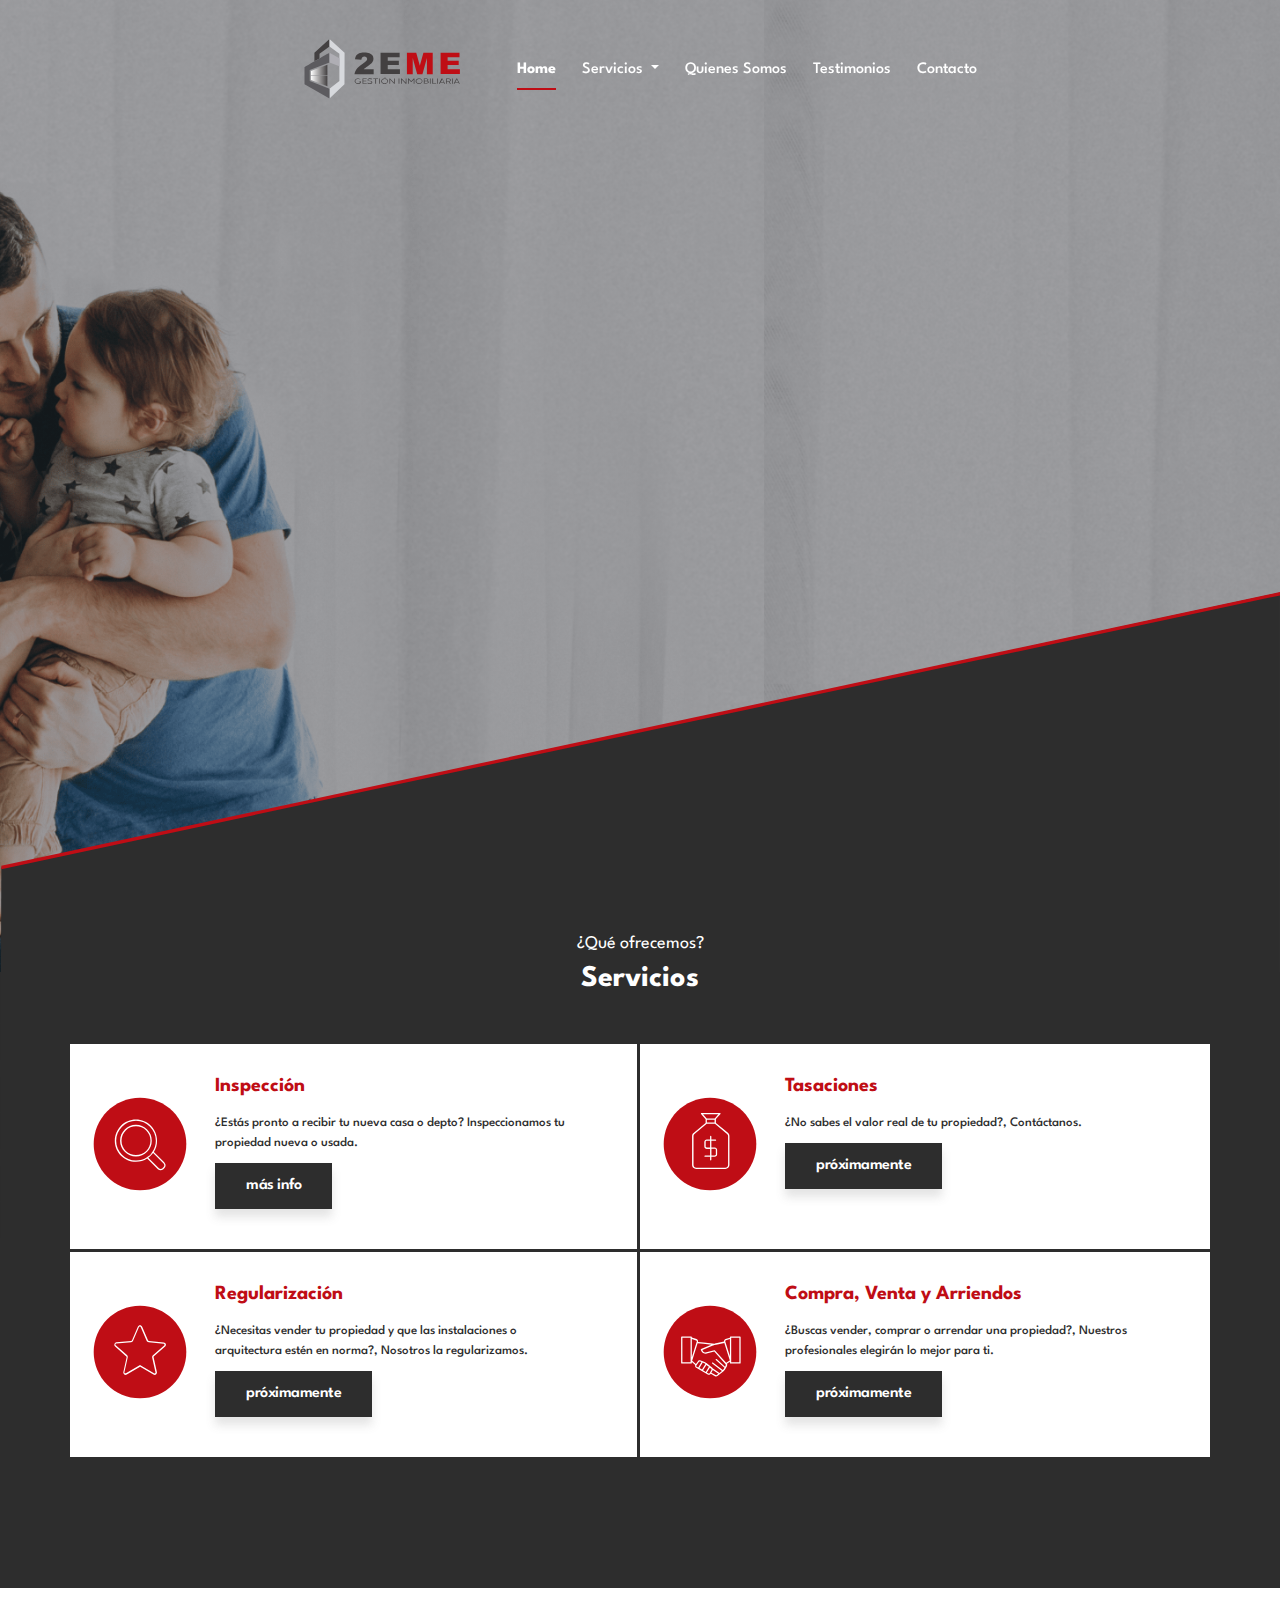
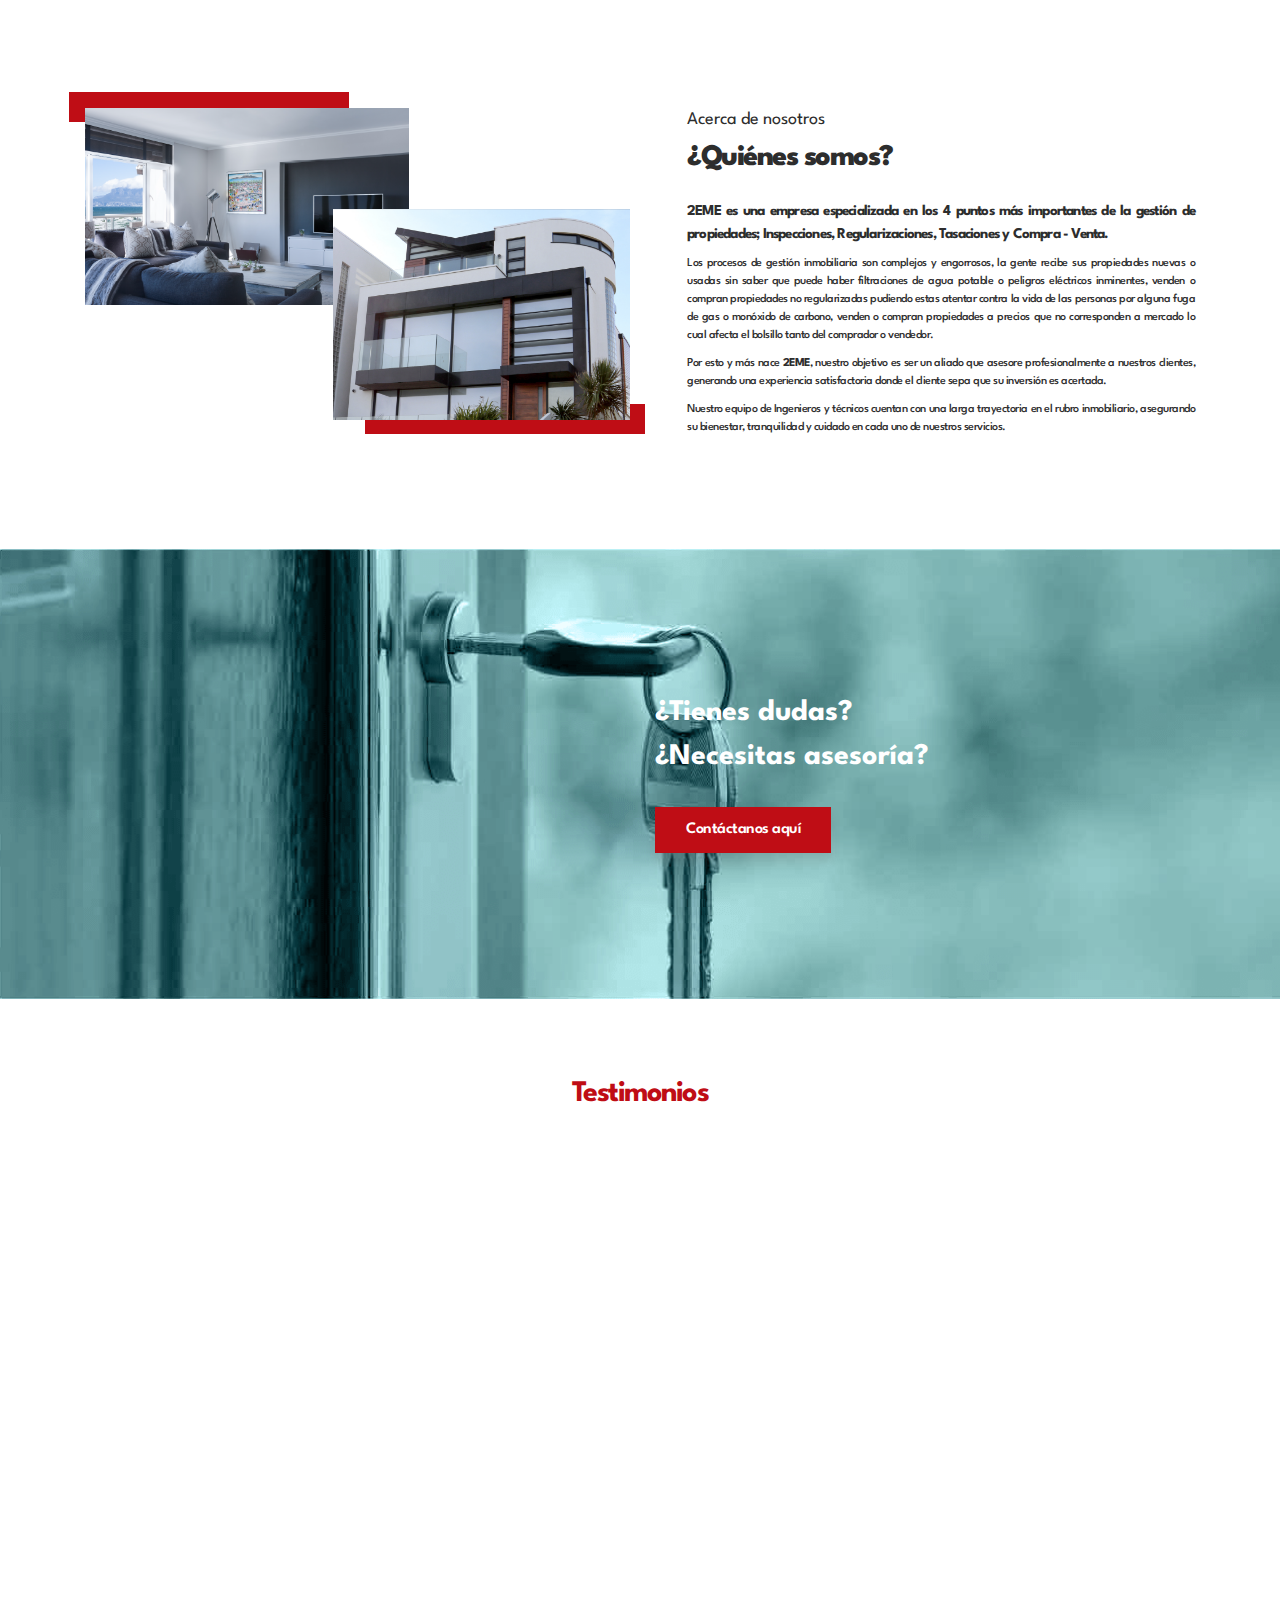
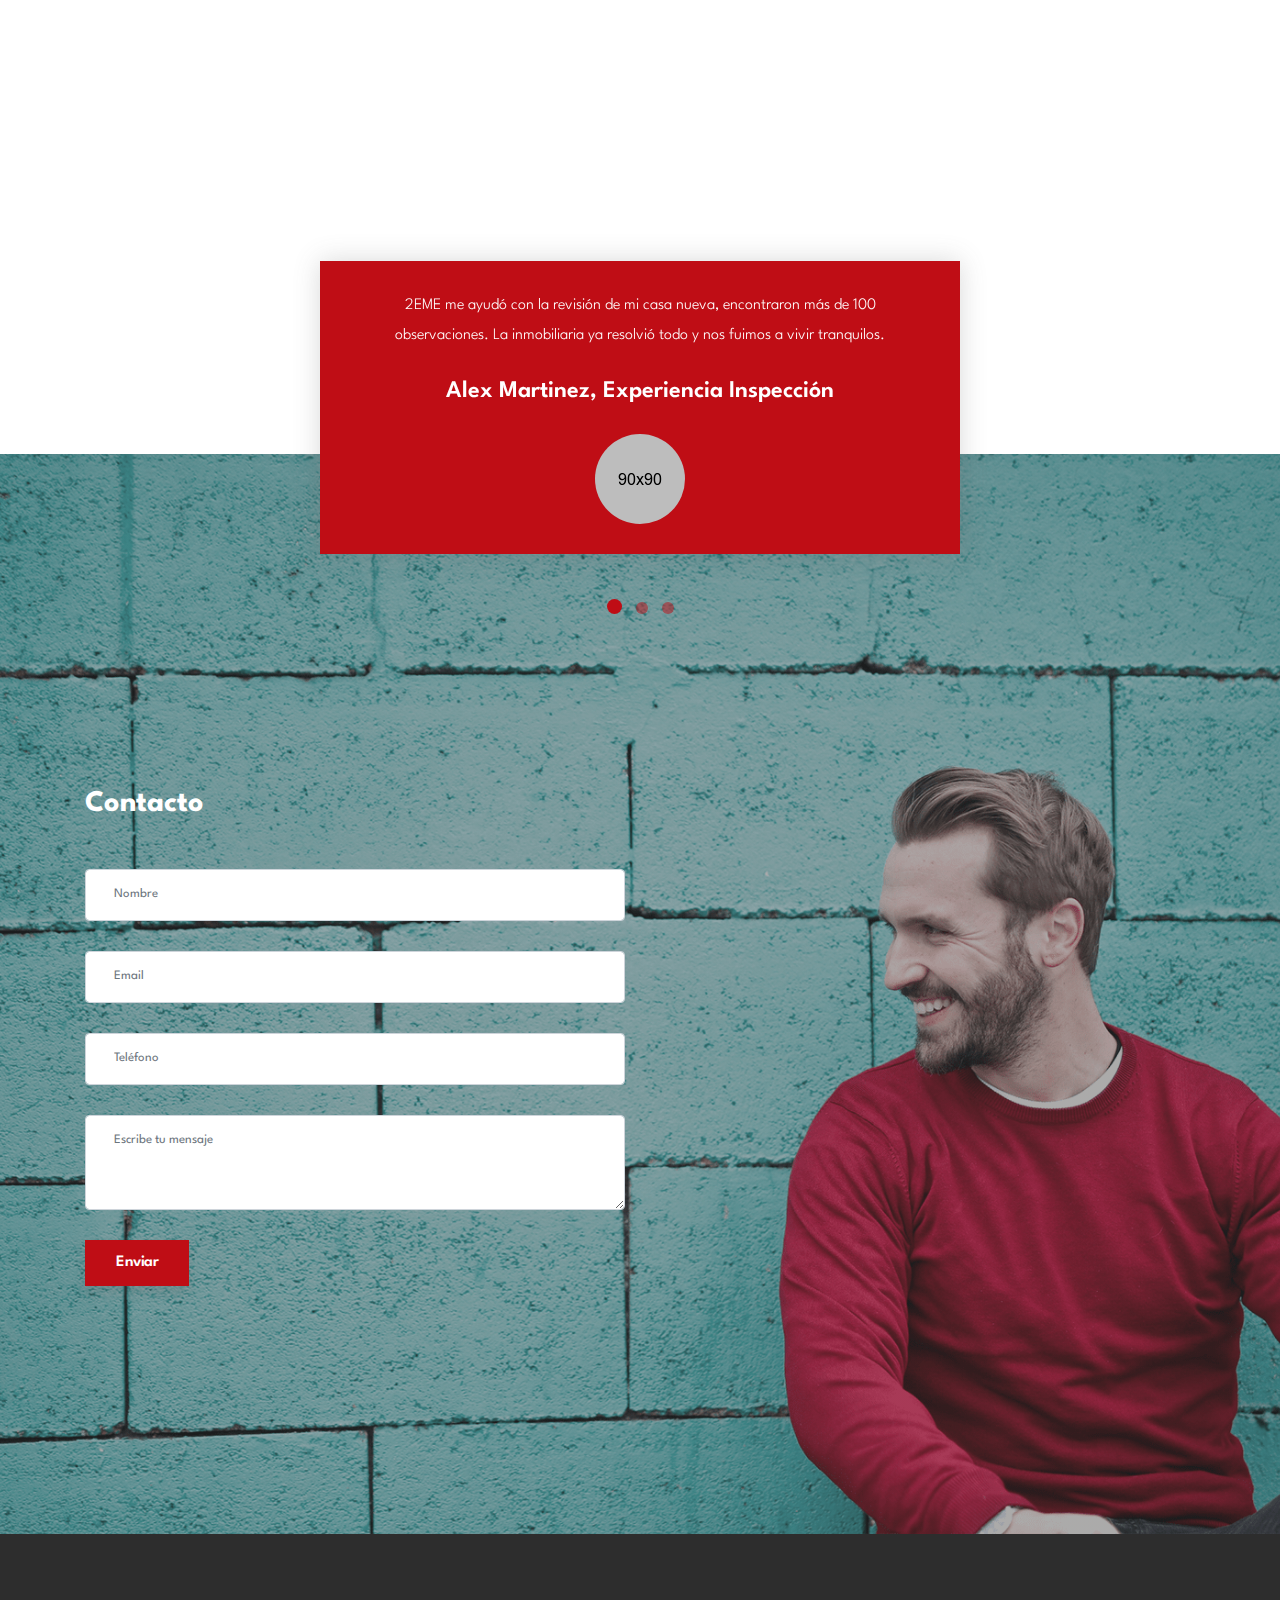
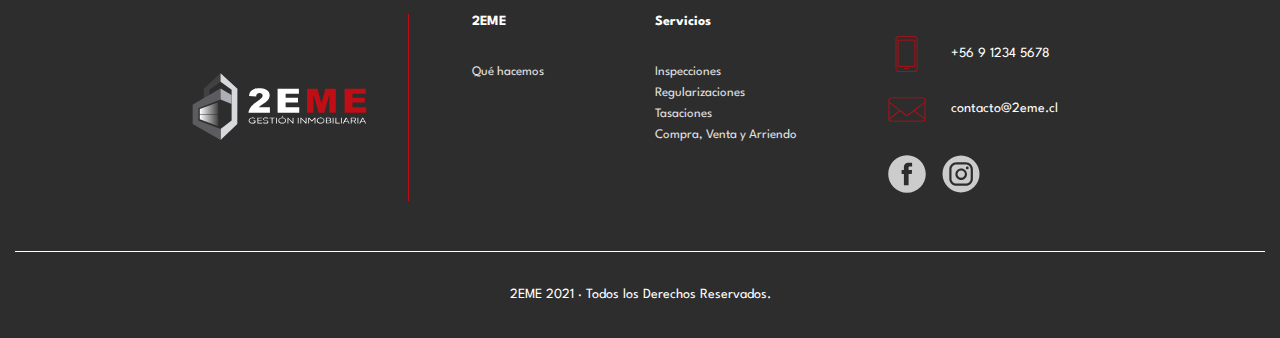
<file: index.html>
<!DOCTYPE html>
<html lang="es">
  <head>
    <!-- Required meta tags -->
    <meta charset="utf-8">
    <meta name="viewport" content="width=device-width, initial-scale=1">
    <meta name="keywords" content="Bootstrap, Landing page, Template, Business, Service">
    <meta name="author" content="Grayrids">
    <title>2EME</title>
    <!--====== Favicon Icon ======-->
    <link rel="shortcut icon" href="img/2.png" type="image/png">
    <!-- Bootstrap CSS -->
    <link rel="stylesheet" href="css/bootstrap.min.css">
    <link rel="stylesheet" href="css/animate.css">
    <link rel="stylesheet" href="css/LineIcons.css">
    <link rel="stylesheet" href="css/owl.carousel.css">
    <link rel="stylesheet" href="css/owl.theme.css">
    <link rel="stylesheet" href="css/magnific-popup.css">
    <link rel="stylesheet" href="css/nivo-lightbox.css">
    <link rel="stylesheet" href="css/main.css">    
    <link rel="stylesheet" href="css/responsive.css">
  </head>
  
  <body id="index">

    <!-- Header Section Start -->
    <header id="home">
      <div class="overlay">
        <svg xmlns="http://www.w3.org/2000/svg" xmlns:xlink="http://www.w3.org/1999/xlink" version="1.1" id="Capa_1" x="0px" y="0px" style="enable-background:new 0 0 1920 986.2;" xml:space="preserve" viewBox="-3 3.1 1923 983.9"><style type="text/css"> .st0{fill:#2D2D2D;} .st1{fill:#BF0D15;}</style><polygon id="XMLID_946_" class="st0" points="-3,987 1920,987 1920,4 -1,417 "></polygon><polygon class="st1" points="-1,419.6 -1,414.5 1920,3.1 1920,8.2 "></polygon></svg>
        </div>
      <div class="hero-area">
        <div class="container-fluid">    
          <div class="row">
            <div class="col-lg-12 col-md-12 col-xs-12">
              <div class="contents text-center">
                <h2 class="head-title">2EME Gestión Inmobiliaria</h2>
                <p>Profesionales al cuidado de tus sueños</p>
                <div class="header-button">
                  <a href="index.html#contact-title" class="pt-2 btn btn-border-filled page-scroll">Contáctanos</a>
                </div>
              </div>
            </div>
          </div>
        </div>
      </div>
      
      <nav class="navbar navbar-expand-md bg-inverse fixed-top scrolling-navbar">
        <div class="container">
          <a href="index.html" class="navbar-brand"><img class="navbar-logo" src="img/logo.svg" alt=""></a>     
          <button class="navbar-toggler" type="button" data-toggle="collapse" data-target="#navbarCollapse" aria-controls="navbarCollapse" aria-expanded="false" aria-label="Toggle navigation">
            <i class="lni-menu"></i>
          </button>
          <div class="collapse navbar-collapse" id="navbarCollapse">
            <ul class="navbar-nav mr-auto w-100 justify-content-end">
              <li class="nav-item">
                <a class="nav-link page-scroll" href="#home">Home</a>
              </li>
              <div class="dropdown nav-item">
                <button class="btn-submenu nav-link dropdown-toggle" type="button" id="dropdownMenuButton" data-toggle="dropdown" aria-haspopup="true" aria-expanded="false">Servicios
                </button>
                <div class="dropdown-menu" aria-labelledby="dropdownMenuButton">
                  <a class="dropdown-item" href="inspecciones.html">Inspección</a>
                  <a class="dropdown-item" href="#">Tasaciones</a>
                  <a class="dropdown-item" href="#">Regularizaciones</a>
                  <a class="dropdown-item" href="#">Compra, venta y arriendos</a>
                </div>
              </div>
              <li class="nav-item">
                <a class="nav-link page-scroll" href="#quienes">Quienes Somos</a>
              </li>                            
              <li class="nav-item">
                <a class="nav-link page-scroll" href="#testimonial">Testimonios</a>
              </li>       
              <li class="nav-item">
                <a class="nav-link page-scroll" href="#contact-title">Contacto</a>
              </li> 
            </ul>
          </div>
        </div>
      </nav>
    </header>
    <!-- Header Section End --> 

    <!-- Cool Fetatures Section Start -->
    <section id="features">
      <div class="container section-services">
        <!-- Start Row -->
        <div class="row">
          <div class="col-lg-12">
            <div class="features-text section-header">  
              <div>   
                <div class="desc-text">
                  <p>¿Qué ofrecemos?</p>
                </div>
                <h2 class="section-title">Servicios</h2>
              </div> 
            </div>
          </div>

        </div>
        <!-- End Row -->
        <!-- Start Row -->
        <div class="row featured-bg">
         <!-- Start Col -->
          <div class="col-lg-6 col-md-6 col-xs-12 p-0">
             <!-- Start Features -->
            <div class="feature-item featured-border1">
               <div class="feature-icon float-left">
                 <img class="feature-icons-item" src="img/icons/zoom.svg" alt="">
               </div>
               <div class="feature-info float-left">
                 <h4>Inspección</h4>
                 <p>¿Estás pronto a recibir tu nueva casa o depto? Inspeccionamos tu propiedad nueva o usada.</p>
                  <a href="inspecciones.html" rel="nofollow" class="btn btn-border-filled-inverse">más info</a>
                </div>
            </div>
            <!-- End Features -->
          </div>
           <!-- End Col -->
          
         <!-- Start Col -->
          <div class="col-lg-6 col-md-6 col-xs-12 p-0">
             <!-- Start Fetatures -->
            <div class="feature-item featured-border2">
               <div class="feature-icon float-left">
                 <img class="feature-icons-item" src="img/icons/tasaciones.svg" alt="">
               </div>
               <div class="feature-info float-left">
                 <h4>Tasaciones</h4>
                 <p>¿No sabes el valor real de tu propiedad?, Contáctanos.</p>
                <a href="#" rel="nofollow" target="_blank" class="btn btn-border-filled-inverse">próximamente</a>
               </div>
            </div>
            <!-- End Fetatures -->
          </div>
           <!-- End Col -->
          
         <!-- Start Col -->
          <div class="col-lg-6 col-md-6 col-xs-12 p-0">
             <!-- Start Fetatures -->
            <div class="feature-item featured-border1">
               <div class="feature-icon float-left">
                 <img class="feature-icons-item" src="img/icons/regularizacion.svg" alt="">
               </div>
               <div class="feature-info float-left">
                 <h4>Regularización</h4>
                 <p>¿Necesitas vender tu propiedad y que las instalaciones o arquitectura estén en norma?, Nosotros la regularizamos.</p>
                 <a href="#" rel="nofollow" target="_blank" class="btn btn-border-filled-inverse">próximamente</a>
               </div>
            </div>
            <!-- End Fetatures -->
          </div>
           <!-- End Col -->
          
         <!-- Start Col -->
          <div class="col-lg-6 col-md-6 col-xs-12 p-0">
             <!-- Start Fetatures -->
            <div class="feature-item featured-border2">
               <div class="feature-icon float-left">
                <img class="feature-icons-item" src="img/icons/compraventa.svg" alt="">
               </div>
               <div class="feature-info float-left">
                 <h4>Compra, Venta y Arriendos</h4>
                 <p>¿Buscas vender, comprar o arrendar una propiedad?, Nuestros profesionales elegirán lo mejor para ti.</p>
                 <a href="#" rel="nofollow" target="_blank" class="btn btn-border-filled-inverse">próximamente</a>
               </div>
            </div>
            <!-- End Fetatures -->
          </div>
           <!-- End Col -->
        </div>
        <!-- End Row -->
      </div>
    </section>
    <!-- Cool Fetatures Section End -->

    <!-- Cool Quienes Somos Section Start -->
    <section id="quienes">
      <!-- Container Starts -->
      <div class="container">
        <!-- Start Row -->
        <div class="row align-items-center">
          <div class="col-lg-6 col-md-12 col-xs-12">
            <div class="quienes-img">
              <div class="rect-one"><img class="intro-img-one img-fluid" src="img/intro.png" alt=""></div>
              <div class="rect-two"><img class="intro-img-two img-fluid" src="img/intro2.png" alt=""></div>
            </div>
          </div>

          <div class="col-lg-6 col-md-12 col-xs-12">
            <div class="quienes-text text-left">  
              <div class="desc-quienes">
                <div class="desc-text"><span>Acerca de nosotros</span></div>
                <h2 class="section-title pb-3">¿Quiénes somos?</h2>
                <span class="quienes-bold">2EME es una empresa especializada en los 4 puntos más importantes de la gestión de propiedades; Inspecciones, Regularizaciones, Tasaciones y Compra - Venta.</span>
                <p>Los procesos de gestión inmobiliaria son complejos y engorrosos, la gente recibe sus propiedades nuevas o usadas sin saber que puede haber filtraciones de agua potable o peligros eléctricos inminentes, venden o compran propiedades no regularizadas pudiendo estas atentar contra la vida de las personas por alguna fuga de gas o monóxido de carbono, venden o compran propiedades a precios que no corresponden a mercado lo cual afecta el bolsillo tanto del comprador o vendedor.</p>
                <p>Por esto y más nace <strong>2EME</strong>, nuestro objetivo es ser un aliado que asesore profesionalmente a nuestros clientes, generando una experiencia satisfactoria donde el cliente sepa que su inversión es acertada.</p>
                <p>Nuestro equipo de Ingenieros y técnicos cuentan con una larga trayectoria en el rubro inmobiliario, asegurando su bienestar, tranquilidad y cuidado en cada uno de nuestros servicios.</p>
              </div>
            </div>
          </div>
        </div>
        <!-- End Row -->
    </section>
    <!-- Quienes somos Us Section End -->

    <section id="cta">
      <div class="container-fluid">
        <div class="row cta-home">
          <div class="col-lg-6 col-md-6 col-xs-6">
            <h2>¿Tienes dudas?</h2>
            <h2>¿Necesitas asesoría?</h2>
             <a href="index.html#contact" rel="nofollow" class="btn btn-border-filled mt-4 page-scroll">Contáctanos aquí</a>
          </div>
        </div>
      </div>
    </section>

    <!-- Client Testimoninals Section Start -->
    <section id="testimonial">
      <div class="container">
        <!-- Start Row -->
        <div class="row">
          <div class="col-lg-12">
            <div class="features-text section-header">  
              <div>
                <h2 class="section-title">Testimonios</h2>
              </div> 
            </div>
          </div>
      </div>
        
      </div>
      <div>
        <div id="testcarousel" class="owl-carousel">
          <!--testimonio-->          
          <div class="item">
            <div class="testimonial-video">
              <div class="row">
                <div class="col-md-12 col-sm-12">
                  <iframe class="testimonial-videoitem" src="https://www.youtube.com/embed/iIvCUpGMs9E?controls=0" title="YouTube video player" frameborder="0" allow="accelerometer; autoplay; clipboard-write; encrypted-media; gyroscope; picture-in-picture" allowfullscreen></iframe>
                </div>
              </div>
            </div>

            <div class="row justify-content-center testimonial-area">
              <div class="col-lg-12 col-md-12 col-sm-12 col-xs-12 pr-20 pl-20">
                <div id="client-testimonial" class="text-center">
                  <div class="testimonial-item">
                    <div class="content-inner">
                      <p class="description">2EME me ayudó con la revisión de mi casa nueva, encontraron más de 100 observaciones. La inmobiliaria ya resolvió todo y nos fuimos a vivir tranquilos.</p>
                      <div class="author-info">
                        <h5>Alex Martinez, Experiencia Inspección</h5>
                      </div>
                    </div>
                    <div class="client-thumb">
                      <img src="img/testimonial/01.png" alt="">
                    </div>
                  </div>
                </div>
              </div>
            </div>
          </div>
        <!--Fin testimonio-->

        <!--testimonio-->          
          <div class="item">
            <div class="testimonial-video">
              <div class="row">
                <div class="col-md-12 col-sm-12">
                  <iframe class="testimonial-videoitem" src="https://www.youtube.com/embed/iIvCUpGMs9E?controls=0" title="YouTube video player" frameborder="0" allow="accelerometer; autoplay; clipboard-write; encrypted-media; gyroscope; picture-in-picture" allowfullscreen></iframe>
                </div>
              </div>
            </div>

            <div class="row justify-content-center testimonial-area">
              <div class="col-lg-12 col-md-12 col-sm-12 col-xs-12 pr-20 pl-20">
                <div id="client-testimonial" class="text-center">
                  <div class="testimonial-item">
                    <div class="content-inner">
                      <p class="description">Por suerte me recomendaron este servicio, mi depto presento muchas fallas y una importante de filtración de gas, gracias a 2EME se pudieron detectar antes de irnos a vivir.</p>
                      <div class="author-info">
                        <h5>Macarena Abarca, Experiencia Inspección</h5>
                      </div>
                    </div>
                    <div class="client-thumb">
                      <img src="img/testimonial/01.png" alt="">
                    </div>
                  </div>
                </div>
              </div>
            </div>
          </div>
        <!--Fin testimonio-->

        <!--testimonio-->          
          <div class="item">
            <div class="testimonial-video">
              <div class="row">
                <div class="col-md-12 col-sm-12">
                  <iframe class="testimonial-videoitem" src="https://www.youtube.com/embed/iIvCUpGMs9E?controls=0" title="YouTube video player" frameborder="0" allow="accelerometer; autoplay; clipboard-write; encrypted-media; gyroscope; picture-in-picture" allowfullscreen></iframe>
                </div>
              </div>
            </div>

            <div class="row justify-content-center testimonial-area">
              <div class="col-lg-12 col-md-12 col-sm-12 col-xs-12 pr-20 pl-20">
                <div id="client-testimonial" class="text-center">
                  <div class="testimonial-item">
                    <div class="content-inner">
                      <p class="description">El inspector Don Miguel de 2EME fue muy amable, nos inspeccionó nuestra casa, si bien no habían muchas observaciones, nos deja tranquilos ya que nos aseguramos de vivir en una propiedad bien construida.</p>
                      <div class="author-info">
                        <h5>Pablo Martinez, Experiencia Inspección</h5>
                      </div>
                    </div>
                    <div class="client-thumb">
                      <img src="img/testimonial/01.png" alt="">
                    </div>
                  </div>
                </div>
              </div>
            </div>
          </div>
        <!--Fin testimonio-->
        </div>
      </div>
    </section>
    <!-- Client Testimoninals Section End --> 

    <!-- Contact Us Section -->
    <section id="contact">
      <!-- Container Starts -->
      <div class="container">
        <!-- Start Row -->
        <div id="contact-title" class="row">
          <div class="col-lg-12">
            <div class="contact-text section-header text-left">  
              <div>   
                <h2 class="section-title">Contacto</h2>
              </div> 
            </div>
          </div>
        </div>
        <!-- End Row -->
        <!-- Start Row -->
        <div class="row">
          <!-- Start Col -->
          <div class="col-lg-6 col-md-12">
          <form id="contactForm">
            <div class="row">
              <div class="col-md-12">
                <div class="form-group">
                  <input type="text" class="form-control" id="name" name="name" placeholder="Nombre" required data-error="Por favor ingresa tu nombre">
                  <div class="help-block with-errors"></div>
                </div>                                 
              </div>
              <div class="col-md-12">
                <div class="form-group">
                  <input type="text" class="form-control" id="email" name="email" placeholder="Email" required data-error="Por favor ingresa tu email">
                  <div class="help-block with-errors"></div>
                </div>                                 
              </div>
              <div class="col-md-12">
                <div class="form-group">
                  <input type="tel" class="form-control" id="phone" name="phone" placeholder="Teléfono" required data-error="Por favor ingresa tu teléfono">
                  <div class="help-block with-errors"></div>
                </div>                                 
              </div>
              <div class="col-md-12">
                <div class="form-group"> 
                  <textarea class="form-control" id="message"  name="message" placeholder="Escribe tu mensaje" rows="4" data-error="Escribe tu mensaje" required></textarea>
                  <div class="help-block with-errors"></div>
                </div>
                <div class="submit-button">
                  <button class="btn btn-border-filled" id="submit" type="submit">Enviar</button>
                  <div id="msgSubmit" class="h3 hidden"></div> 
                  <div class="clearfix"></div> 
                </div>
              </div>
            </div>            
          </form>
          </div>
          <!-- End Col -->
        </div>
        <!-- End Row -->
      </div>
    </section>
    <!-- Contact Us Section End -->

    <!-- Footer Section Start -->
    <footer>
      <!-- Footer Area Start -->
      <section id="footer-Content">
        <div class="container-fluid">
          <!-- Start Row -->
          <div class="row footer-inner">

          <!-- Start Col -->
            <div class="col-lg-3 col-md-6 col-sm-6 col-xs-6 align-self-center">  
              <div class="footer-logo">
               <img class="navbar-logo" src="img/footerlogo.svg" alt="">
              </div>
            </div>
             <!-- End Col -->
              <!-- Start Col -->
            <div class="col-lg-3 col-md-6 col-sm-6 col-xs-6 widget-border">
              <div class="widget-left">
                <h3 class="block-title">2EME</h3>
                <ul class="menu">
                  <li><a href="#">Qué hacemos</a></li>
                </ul>
              </div>
            </div>
             <!-- End Col -->
              <!-- Start Col -->
            <div class="col-lg-3 col-md-6 col-sm-6 col-xs-6">
              <div class="widget">
                <h3 class="block-title">Servicios</h3>
                <ul class="menu">
                  <li><a href="#">Inspecciones</a></li>
                  <li><a href="#">Regularizaciones</a></li>
                  <li><a href="#">Tasaciones</a></li>
                  <li><a href="#">Compra, Venta y Arriendo</a></li>
                </ul>
              </div>
            </div>
             <!-- End Col -->

              <!-- Start Col -->
            <div class="col-lg-3 col-md-6 col-sm-6 col-xs-6">
              <div class="footer-contact">
                <div class="footer-icon">
                  <svg xmlns="http://www.w3.org/2000/svg" width="29" height="41" viewBox="0 0 29 41" class="footer-iconitem">
                    <path d="M5.6 2.3h16.9c0.7 0 1.3 0.3 1.8 0.7l0 0C24.7 3.5 25 4.1 25 4.8v30.5c0 0.7-0.3 1.3-0.7 1.8 -0.5 0.5-1.1 0.7-1.8 0.7H5.6c-0.7 0-1.3-0.3-1.8-0.7l0 0 0 0c-0.4-0.5-0.7-1.1-0.7-1.8V4.8c0-0.7 0.3-1.3 0.7-1.8C4.3 2.6 4.9 2.3 5.6 2.3M11.8 35h4.5c0.2 0 0.4-0.2 0.4-0.4 0-0.2-0.2-0.4-0.4-0.4h-4.5c-0.2 0-0.4 0.2-0.4 0.4C11.4 34.8 11.5 35 11.8 35M5.6 5.7c-0.2 0-0.4 0.2-0.4 0.4v26.2c0 0.2 0.2 0.4 0.4 0.4h16.8c0.2 0 0.4-0.2 0.4-0.4V6.1c0-0.2-0.2-0.4-0.4-0.4H5.6zM22 6.5H6v25.4h16V6.5zM22.5 3.1H5.6c-0.5 0-0.9 0.2-1.2 0.5C4.1 3.9 3.9 4.3 3.9 4.8v30.5c0 0.5 0.2 0.9 0.5 1.2 0.3 0.3 0.7 0.5 1.2 0.5h16.9c0.5 0 0.9-0.2 1.2-0.5 0.3-0.3 0.5-0.7 0.5-1.2V4.8c0-0.5-0.2-0.9-0.5-1.2l0 0C23.3 3.3 22.9 3.1 22.5 3.1"/>
                  </svg>
                  <div class="footer-icondesc"><a href="#">+56 9 1234 5678</a></div>
                </div>
                <div class="footer-icon">
                  <svg xmlns="http://www.w3.org/2000/svg" width="40" height="29" viewBox="0 0 40 29" class="footer-iconitem"><path d="M37.6 24.3l-10.7-8.1 -6.6 5c-0.1 0.1-0.4 0.1-0.5 0l-6.6-5L2.4 24.3c0.1 0.4 0.2 0.7 0.5 0.9h0c0.3 0.3 0.7 0.5 1.2 0.5h32c0.5 0 0.9-0.2 1.2-0.5C37.4 25 37.6 24.7 37.6 24.3M26.6 15.3l-6.6 5 -6.6-5 0 0L2.4 7V4.9c0-0.5 0.2-0.9 0.5-1.2C3.1 3.5 3.6 3.3 4 3.3h32c0.5 0 0.9 0.2 1.2 0.5l0 0c0.3 0.3 0.5 0.7 0.5 1.2V7L26.6 15.3 26.6 15.3zM27.6 15.7L37.6 8v15.2L27.6 15.7zM2.4 8l10.1 7.6L2.4 23.3V8zM4 2.5h32c0.7 0 1.3 0.3 1.8 0.7l0 0c0.5 0.5 0.7 1.1 0.7 1.8v19.1c0 0.7-0.3 1.3-0.7 1.8 -0.5 0.5-1.1 0.7-1.8 0.7H4c-0.7 0-1.3-0.3-1.8-0.7l0 0h0c-0.5-0.5-0.7-1.1-0.7-1.8V4.9c0-0.7 0.3-1.3 0.7-1.8C2.7 2.7 3.3 2.5 4 2.5"/></svg>
                  <div class="footer-icondesc"><a href="#">contacto@2eme.cl</a></div>
                </div>
                <div class="footer-social">
                  <a href="#"><svg xmlns="http://www.w3.org/2000/svg" width="40" height="40" viewBox="0 0 40 40" class="footer-socialitem"><path d="M20 1.2C9.6 1.2 1.2 9.6 1.2 20c0 10.4 8.5 18.8 18.8 18.8 10.4 0 18.8-8.5 18.8-18.8C38.8 9.6 30.4 1.2 20 1.2M25.2 12.3c0 0.2-0.1 0.3-0.3 0.3h-2.3c-0.6 0-1 0.5-1 1V16h3.2c0.2 0 0.3 0.1 0.3 0.3l-0.3 3.3c0 0.1-0.1 0.3-0.3 0.3h-2.9V31c0 0.2-0.1 0.3-0.3 0.3h-4.1c-0.2 0-0.3-0.1-0.3-0.3V20.1v-0.2h-2c-0.2 0-0.3-0.1-0.3-0.3v-3.3c0-0.2 0.1-0.3 0.3-0.3h2v-3.2c0-2.2 1.8-4.1 4.1-4.1h3.8c0.2 0 0.3 0.1 0.3 0.3V12.3z"/></svg></a>
                  <a href="#"><svg xmlns="http://www.w3.org/2000/svg" width="40" height="40" viewBox="0 0 40 40" class="footer-socialitem"><path d="M24.8 10.4h-9.4c-2.7 0-4.9 2.2-4.9 4.9v9.4c0 2.7 2.2 4.9 4.9 4.9h9.4c2.7 0 4.9-2.2 4.9-4.9v-9.4C29.7 12.6 27.5 10.4 24.8 10.4M20.2 26c-3.2 0-5.8-2.6-5.8-5.8 0-3.2 2.6-5.8 5.8-5.8s5.8 2.6 5.8 5.8C26 23.4 23.4 26 20.2 26M26.3 15.3c-0.8 0-1.4-0.6-1.4-1.4 0-0.8 0.6-1.4 1.4-1.4 0.8 0 1.4 0.6 1.4 1.4C27.7 14.7 27.1 15.3 26.3 15.3"/><path d="M20.2 16.4c-2.1 0-3.7 1.7-3.7 3.7 0 2.1 1.7 3.7 3.7 3.7 2.1 0 3.7-1.7 3.7-3.7C23.9 18.1 22.2 16.4 20.2 16.4"/><path d="M38.5 20C38.5 9.8 30.2 1.5 20 1.5 9.8 1.5 1.5 9.8 1.5 20S9.8 38.5 20 38.5C30.2 38.5 38.5 30.2 38.5 20M24.8 31.8h-9.4c-3.9 0-7.1-3.2-7.1-7.1v-9.4c0-3.9 3.2-7.1 7.1-7.1h9.4c3.9 0 7.1 3.2 7.1 7.1v9.4C31.9 28.6 28.7 31.8 24.8 31.8"/></svg></a>
              </div>
            </div>
            <!-- End Col -->
          </div>
          <!-- End Row -->
        </div>
        <!-- Copyright Start  -->

        <div class="copyright">
          <div class="container">
            <!-- Star Row -->
            <div class="row">
              <div class="col-md-12">
                <div class="site-info text-center">
                  <p>2EME 2021 · Todos los Derechos Reservados.</p>
                </div>              
                
              </div>
              <!-- End Col -->
            </div>
            <!-- End Row -->
          </div>
        </div>
      <!-- Copyright End -->
      </section>
      <!-- Footer area End -->
      
    </footer>
    <!-- Footer Section End --> 

    <!-- Go To Top Link -->
    <a href="#" class="back-to-top">
      <i class="lni-chevron-up"></i>
    </a> 

    <!-- Preloader -->
    <div id="preloader">
      <div class="loader" id="loader-1"></div>
    </div>
    <!-- End Preloader -->

    <!-- jQuery first, then Tether, then Bootstrap JS. -->
    <script type="text/javascript"></script>
    <script src="js/jquery-min.js"></script>
    <script src="js/popper.min.js"></script>
    <script src="js/bootstrap.min.js"></script>
    <script src="js/owl.carousel.js"></script>      
    <script src="js/jquery.nav.js"></script>    
    <script src="js/scrolling-nav.js"></script>    
    <script src="js/jquery.easing.min.js"></script>     
    <script src="js/nivo-lightbox.js"></script>     
    <script src="js/jquery.magnific-popup.min.js"></script>   
    <script src="js/main.js"></script>

  </body>
</html>
</file>
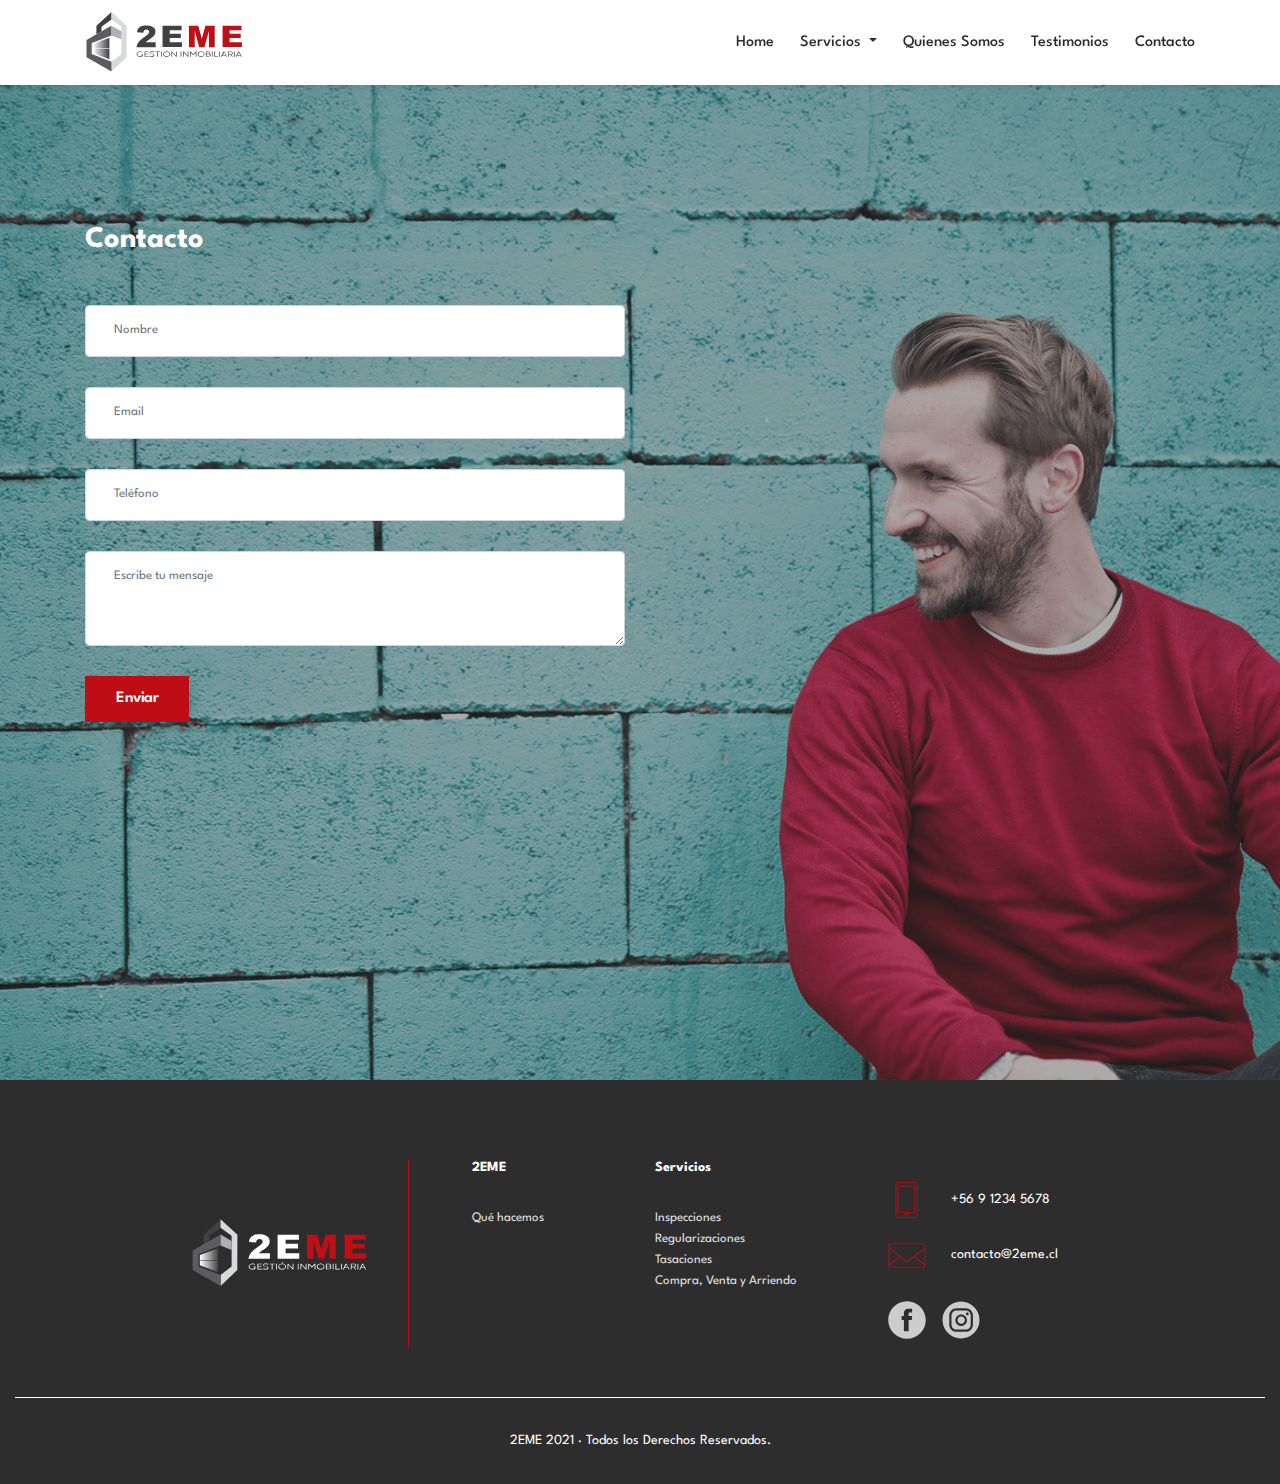
<file: contacto.html>
<!DOCTYPE html>
<html lang="en">
  <head>
    <!-- Required meta tags -->
    <meta charset="utf-8">
    <meta name="viewport" content="width=device-width, initial-scale=1">
    <meta name="keywords" content="Bootstrap, Landing page, Template, Business, Service">
    <meta name="author" content="Grayrids">
    <title>2EME</title>
    <!--====== Favicon Icon ======-->
    <link rel="shortcut icon" href="img/2.png" type="image/png">
    <!-- Bootstrap CSS -->
    <link rel="stylesheet" href="css/bootstrap.min.css">
    <link rel="stylesheet" href="css/animate.css">
    <link rel="stylesheet" href="css/LineIcons.css">
    <link rel="stylesheet" href="css/owl.carousel.css">
    <link rel="stylesheet" href="css/owl.theme.css">
    <link rel="stylesheet" href="css/magnific-popup.css">
    <link rel="stylesheet" href="css/nivo-lightbox.css">
    <link rel="stylesheet" href="css/main.css">    
    <link rel="stylesheet" href="css/responsive.css">
  </head>
  
  <body id="subpage">
    <!-- Header Section Start -->
    <header id="subpage">
      <nav class="navbar navbar-expand-md bg-inverse fixed-top scrolling-navbar menu-bg">
        <div class="container">
          <a href="index.html" class="navbar-brand"><img class="navbar-logo" src="img/logo.svg" alt=""></a>       
          <button class="navbar-toggler" type="button" data-toggle="collapse" data-target="#navbarCollapse" aria-controls="navbarCollapse" aria-expanded="false" aria-label="Toggle navigation">
            <i class="lni-menu"></i>
          </button>
          <div class="collapse navbar-collapse" id="navbarCollapse">
            <ul class="navbar-nav mr-auto w-100 justify-content-end">
              <li class="nav-item">
                <a class="nav-link page-scroll" href="index.html#home">Home</a>
              </li>
              <div class="dropdown nav-item">
                <button class="btn-submenu nav-link dropdown-toggle" type="button" id="dropdownMenuButton" data-toggle="dropdown" aria-haspopup="true" aria-expanded="false">Servicios
                </button>
                <div class="dropdown-menu" aria-labelledby="dropdownMenuButton">
                  <a class="dropdown-item" href="inspecciones.html">Inspección</a>
                  <a class="dropdown-item" href="#">Tasaciones</a>
                  <a class="dropdown-item" href="#">Regularizaciones</a>
                  <a class="dropdown-item" href="#">Compra, venta y arriendos</a>
                </div>
              </div>
              <li class="nav-item">
                <a class="nav-link page-scroll" href="index.html#quienes">Quienes Somos</a>
              </li>                            
              <li class="nav-item">
                <a class="nav-link page-scroll" href="index.html#testimonial">Testimonios</a>
              </li>       
              <li class="nav-item">
                <a class="nav-link page-scroll" href="contacto.html">Contacto</a>
              </li> 
            </ul>
          </div>
        </div>
      </nav>
    </header>
      
    <!-- Contact Us Section -->
    <section id="contact-page">
      <!-- Container Starts -->
      <div class="container">
        <!-- Start Row -->
        <div id="contact-title" class="row">
          <div class="col-lg-12">
            <div class="contact-text section-header text-left">  
              <div>   
                <h2 class="section-title">Contacto</h2>
              </div> 
            </div>
          </div>
        </div>
        <!-- End Row -->
        <!-- Start Row -->
        <div class="row">
          <!-- Start Col -->
          <div class="col-lg-6 col-md-12">
          <form id="contactForm">
            <div class="row">
              <div class="col-md-12">
                <div class="form-group">
                  <input type="text" class="form-control" id="name" name="name" placeholder="Nombre" required data-error="Por favor ingresa tu nombre">
                  <div class="help-block with-errors"></div>
                </div>                                 
              </div>
              <div class="col-md-12">
                <div class="form-group">
                  <input type="text" class="form-control" id="email" name="email" placeholder="Email" required data-error="Por favor ingresa tu email">
                  <div class="help-block with-errors"></div>
                </div>                                 
              </div>
              <div class="col-md-12">
                <div class="form-group">
                  <input type="tel" class="form-control" id="phone" name="phone" placeholder="Teléfono" required data-error="Por favor ingresa tu teléfono">
                  <div class="help-block with-errors"></div>
                </div>                                 
              </div>
              <div class="col-md-12">
                <div class="form-group"> 
                  <textarea class="form-control" id="message"  name="message" placeholder="Escribe tu mensaje" rows="4" data-error="Escribe tu mensaje" required></textarea>
                  <div class="help-block with-errors"></div>
                </div>
                <div class="submit-button">
                  <button class="btn btn-border-filled" id="submit" type="submit">Enviar</button>
                  <div id="msgSubmit" class="h3 hidden"></div> 
                  <div class="clearfix"></div> 
                </div>
              </div>
            </div>            
          </form>
          </div>
          <!-- End Col -->
        </div>
        <!-- End Row -->
      </div>
    </section>
    <!-- Contact Us Section End -->

    <!-- Footer Section Start -->
    <footer>
      <!-- Footer Area Start -->
      <section id="footer-Content">
        <div class="container-fluid">
          <!-- Start Row -->
          <div class="row footer-inner">

          <!-- Start Col -->
            <div class="col-lg-3 col-md-6 col-sm-6 col-xs-6 align-self-center">  
              <div class="footer-logo">
               <img class="navbar-logo" src="img/footerlogo.svg" alt="">
              </div>
            </div>
             <!-- End Col -->
              <!-- Start Col -->
            <div class="col-lg-3 col-md-6 col-sm-6 col-xs-6 widget-border">
              <div class="widget-left">
                <h3 class="block-title">2EME</h3>
                <ul class="menu">
                  <li><a href="#">Qué hacemos</a></li>
                </ul>
              </div>
            </div>
             <!-- End Col -->
              <!-- Start Col -->
            <div class="col-lg-3 col-md-6 col-sm-6 col-xs-6">
              <div class="widget">
                <h3 class="block-title">Servicios</h3>
                <ul class="menu">
                  <li><a href="#">Inspecciones</a></li>
                  <li><a href="#">Regularizaciones</a></li>
                  <li><a href="#">Tasaciones</a></li>
                  <li><a href="#">Compra, Venta y Arriendo</a></li>
                </ul>
              </div>
            </div>
             <!-- End Col -->

              <!-- Start Col -->
            <div class="col-lg-3 col-md-6 col-sm-6 col-xs-6">
              <div class="footer-contact">
                <div class="footer-icon">
                  <svg xmlns="http://www.w3.org/2000/svg" width="29" height="41" viewBox="0 0 29 41" class="footer-iconitem">
                    <path d="M5.6 2.3h16.9c0.7 0 1.3 0.3 1.8 0.7l0 0C24.7 3.5 25 4.1 25 4.8v30.5c0 0.7-0.3 1.3-0.7 1.8 -0.5 0.5-1.1 0.7-1.8 0.7H5.6c-0.7 0-1.3-0.3-1.8-0.7l0 0 0 0c-0.4-0.5-0.7-1.1-0.7-1.8V4.8c0-0.7 0.3-1.3 0.7-1.8C4.3 2.6 4.9 2.3 5.6 2.3M11.8 35h4.5c0.2 0 0.4-0.2 0.4-0.4 0-0.2-0.2-0.4-0.4-0.4h-4.5c-0.2 0-0.4 0.2-0.4 0.4C11.4 34.8 11.5 35 11.8 35M5.6 5.7c-0.2 0-0.4 0.2-0.4 0.4v26.2c0 0.2 0.2 0.4 0.4 0.4h16.8c0.2 0 0.4-0.2 0.4-0.4V6.1c0-0.2-0.2-0.4-0.4-0.4H5.6zM22 6.5H6v25.4h16V6.5zM22.5 3.1H5.6c-0.5 0-0.9 0.2-1.2 0.5C4.1 3.9 3.9 4.3 3.9 4.8v30.5c0 0.5 0.2 0.9 0.5 1.2 0.3 0.3 0.7 0.5 1.2 0.5h16.9c0.5 0 0.9-0.2 1.2-0.5 0.3-0.3 0.5-0.7 0.5-1.2V4.8c0-0.5-0.2-0.9-0.5-1.2l0 0C23.3 3.3 22.9 3.1 22.5 3.1"/>
                  </svg>
                  <div class="footer-icondesc"><a href="#">+56 9 1234 5678</a></div>
                </div>
                <div class="footer-icon">
                  <svg xmlns="http://www.w3.org/2000/svg" width="40" height="29" viewBox="0 0 40 29" class="footer-iconitem"><path d="M37.6 24.3l-10.7-8.1 -6.6 5c-0.1 0.1-0.4 0.1-0.5 0l-6.6-5L2.4 24.3c0.1 0.4 0.2 0.7 0.5 0.9h0c0.3 0.3 0.7 0.5 1.2 0.5h32c0.5 0 0.9-0.2 1.2-0.5C37.4 25 37.6 24.7 37.6 24.3M26.6 15.3l-6.6 5 -6.6-5 0 0L2.4 7V4.9c0-0.5 0.2-0.9 0.5-1.2C3.1 3.5 3.6 3.3 4 3.3h32c0.5 0 0.9 0.2 1.2 0.5l0 0c0.3 0.3 0.5 0.7 0.5 1.2V7L26.6 15.3 26.6 15.3zM27.6 15.7L37.6 8v15.2L27.6 15.7zM2.4 8l10.1 7.6L2.4 23.3V8zM4 2.5h32c0.7 0 1.3 0.3 1.8 0.7l0 0c0.5 0.5 0.7 1.1 0.7 1.8v19.1c0 0.7-0.3 1.3-0.7 1.8 -0.5 0.5-1.1 0.7-1.8 0.7H4c-0.7 0-1.3-0.3-1.8-0.7l0 0h0c-0.5-0.5-0.7-1.1-0.7-1.8V4.9c0-0.7 0.3-1.3 0.7-1.8C2.7 2.7 3.3 2.5 4 2.5"/></svg>
                  <div class="footer-icondesc"><a href="#">contacto@2eme.cl</a></div>
                </div>
                <div class="footer-social">
                  <a href="#"><svg xmlns="http://www.w3.org/2000/svg" width="40" height="40" viewBox="0 0 40 40" class="footer-socialitem"><path d="M20 1.2C9.6 1.2 1.2 9.6 1.2 20c0 10.4 8.5 18.8 18.8 18.8 10.4 0 18.8-8.5 18.8-18.8C38.8 9.6 30.4 1.2 20 1.2M25.2 12.3c0 0.2-0.1 0.3-0.3 0.3h-2.3c-0.6 0-1 0.5-1 1V16h3.2c0.2 0 0.3 0.1 0.3 0.3l-0.3 3.3c0 0.1-0.1 0.3-0.3 0.3h-2.9V31c0 0.2-0.1 0.3-0.3 0.3h-4.1c-0.2 0-0.3-0.1-0.3-0.3V20.1v-0.2h-2c-0.2 0-0.3-0.1-0.3-0.3v-3.3c0-0.2 0.1-0.3 0.3-0.3h2v-3.2c0-2.2 1.8-4.1 4.1-4.1h3.8c0.2 0 0.3 0.1 0.3 0.3V12.3z"/></svg></a>
                  <a href="#"><svg xmlns="http://www.w3.org/2000/svg" width="40" height="40" viewBox="0 0 40 40" class="footer-socialitem"><path d="M24.8 10.4h-9.4c-2.7 0-4.9 2.2-4.9 4.9v9.4c0 2.7 2.2 4.9 4.9 4.9h9.4c2.7 0 4.9-2.2 4.9-4.9v-9.4C29.7 12.6 27.5 10.4 24.8 10.4M20.2 26c-3.2 0-5.8-2.6-5.8-5.8 0-3.2 2.6-5.8 5.8-5.8s5.8 2.6 5.8 5.8C26 23.4 23.4 26 20.2 26M26.3 15.3c-0.8 0-1.4-0.6-1.4-1.4 0-0.8 0.6-1.4 1.4-1.4 0.8 0 1.4 0.6 1.4 1.4C27.7 14.7 27.1 15.3 26.3 15.3"/><path d="M20.2 16.4c-2.1 0-3.7 1.7-3.7 3.7 0 2.1 1.7 3.7 3.7 3.7 2.1 0 3.7-1.7 3.7-3.7C23.9 18.1 22.2 16.4 20.2 16.4"/><path d="M38.5 20C38.5 9.8 30.2 1.5 20 1.5 9.8 1.5 1.5 9.8 1.5 20S9.8 38.5 20 38.5C30.2 38.5 38.5 30.2 38.5 20M24.8 31.8h-9.4c-3.9 0-7.1-3.2-7.1-7.1v-9.4c0-3.9 3.2-7.1 7.1-7.1h9.4c3.9 0 7.1 3.2 7.1 7.1v9.4C31.9 28.6 28.7 31.8 24.8 31.8"/></svg></a>
              </div>
            </div>
            <!-- End Col -->
          </div>
          <!-- End Row -->
        </div>
        <!-- Copyright Start  -->

        <div class="copyright">
          <div class="container">
            <!-- Star Row -->
            <div class="row">
              <div class="col-md-12">
                <div class="site-info text-center">
                  <p>2EME 2021 · Todos los Derechos Reservados.</p>
                </div>              
                
              </div>
              <!-- End Col -->
            </div>
            <!-- End Row -->
          </div>
        </div>
      <!-- Copyright End -->
      </section>
      <!-- Footer area End -->
      
    </footer>
    <!-- Footer Section End --> 


    <!-- Go To Top Link -->
    <a href="#" class="back-to-top">
      <i class="lni-chevron-up"></i>
    </a> 

    <!-- Preloader -->
    <div id="preloader">
      <div class="loader" id="loader-1"></div>
    </div>
    <!-- End Preloader -->

    <!-- jQuery first, then Tether, then Bootstrap JS. -->
    <script src="js/jquery-min.js"></script>
    <script src="js/popper.min.js"></script>
    <script src="js/bootstrap.min.js"></script>
    <script src="js/owl.carousel.js"></script>      
    <script src="js/jquery.nav.js"></script>    
    <script src="js/scrolling-nav.js"></script>    
    <script src="js/jquery.easing.min.js"></script>     
    <script src="js/nivo-lightbox.js"></script>     
    <script src="js/jquery.magnific-popup.min.js"></script>        
    <script src="js/main-subpage.js"></script>
    
  </body>
</html>
</file>
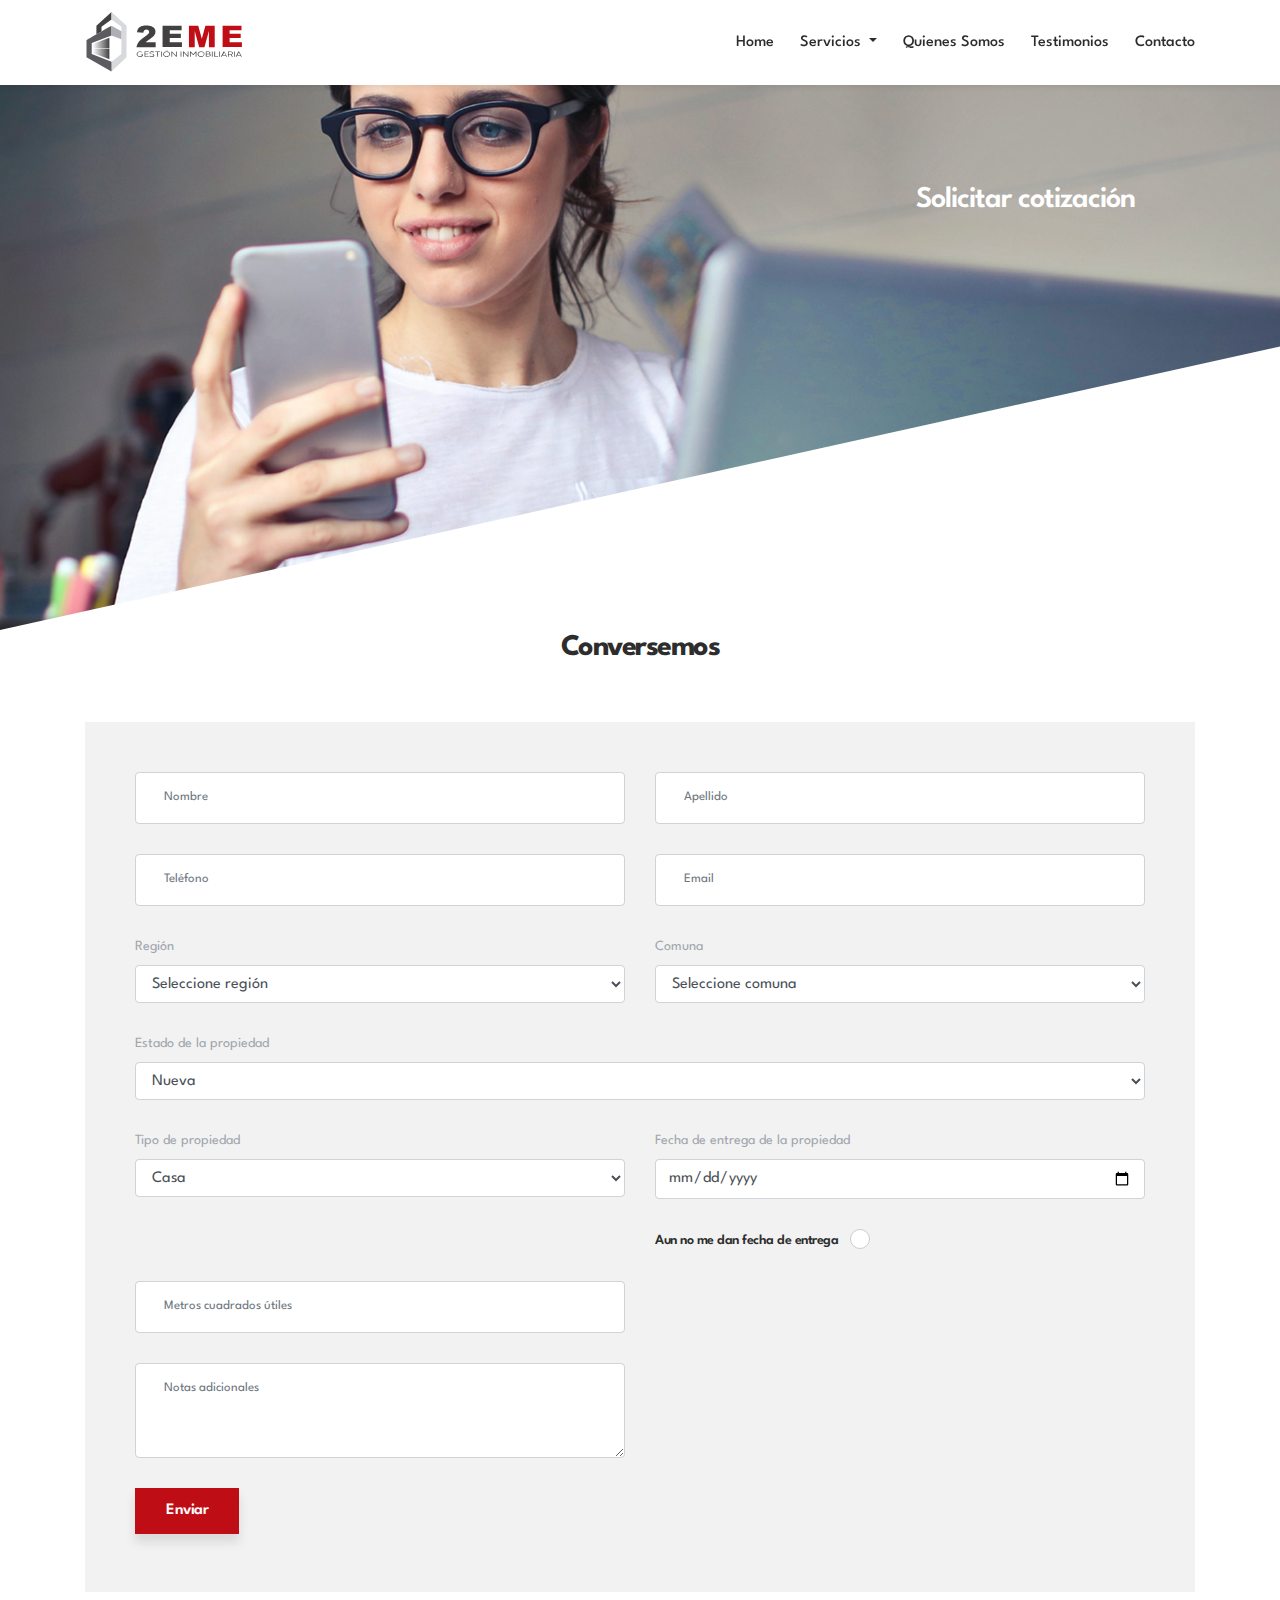
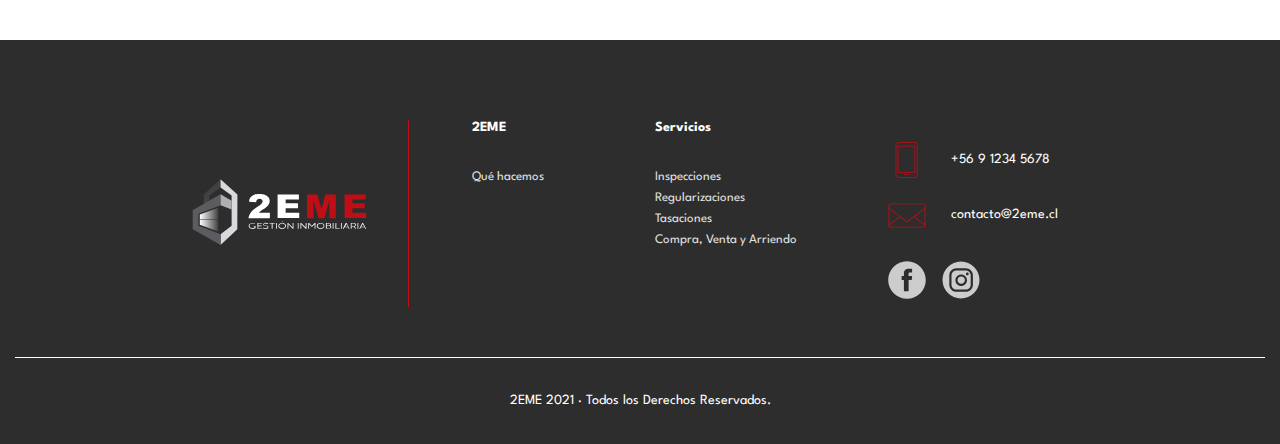
<file: cotizacion.html>
<!DOCTYPE html>
<html lang="en">
  <head>
    <!-- Required meta tags -->
    <meta charset="utf-8">
    <meta name="viewport" content="width=device-width, initial-scale=1">
    <meta name="keywords" content="Bootstrap, Landing page, Template, Business, Service">
    <meta name="author" content="Grayrids">
    <title>2EME</title>
    <!--====== Favicon Icon ======-->
    <link rel="shortcut icon" href="img/2.png" type="image/png">
    <!-- Bootstrap CSS -->
    <link rel="stylesheet" href="css/bootstrap.min.css">
    <link rel="stylesheet" href="css/animate.css">
    <link rel="stylesheet" href="css/LineIcons.css">
    <link rel="stylesheet" href="css/owl.carousel.css">
    <link rel="stylesheet" href="css/owl.theme.css">
    <link rel="stylesheet" href="css/magnific-popup.css">
    <link rel="stylesheet" href="css/nivo-lightbox.css">
    <link rel="stylesheet" href="css/main.css">    
    <link rel="stylesheet" href="css/responsive.css">
  </head>
  
  <body id="subpage">
    <!-- Header Section Start -->
    <header id="subpage">
      <nav class="navbar navbar-expand-md bg-inverse fixed-top scrolling-navbar menu-bg">
        <div class="container">
          <a href="index.html" class="navbar-brand"><img class="navbar-logo" src="img/logo.svg" alt=""></a>       
          <button class="navbar-toggler" type="button" data-toggle="collapse" data-target="#navbarCollapse" aria-controls="navbarCollapse" aria-expanded="false" aria-label="Toggle navigation">
            <i class="lni-menu"></i>
          </button>
          <div class="collapse navbar-collapse" id="navbarCollapse">
            <ul class="navbar-nav mr-auto w-100 justify-content-end">
              <li class="nav-item">
                <a class="nav-link page-scroll" href="index.html#home">Home</a>
              </li>
              <div class="dropdown nav-item">
                <button class="btn-submenu nav-link dropdown-toggle" type="button" id="dropdownMenuButton" data-toggle="dropdown" aria-haspopup="true" aria-expanded="false">Servicios
                </button>
                <div class="dropdown-menu" aria-labelledby="dropdownMenuButton">
                  <a class="dropdown-item" href="inspecciones.html">Inspección</a>
                  <a class="dropdown-item" href="#">Tasaciones</a>
                  <a class="dropdown-item" href="#">Regularizaciones</a>
                  <a class="dropdown-item" href="#">Compra, venta y arriendos</a>
                </div>
              </div>
              <li class="nav-item">
                <a class="nav-link page-scroll" href="index.html#quienes">Quienes Somos</a>
              </li>                            
              <li class="nav-item">
                <a class="nav-link page-scroll" href="index.html#testimonial">Testimonios</a>
              </li>       
              <li class="nav-item">
                <a class="nav-link page-scroll" href="contacto.html">Contacto</a>
              </li> 
            </ul>
          </div>
        </div>
      </nav>
      
      <div class="hero-area-subpagetwo">  
        <div class="container">    
          <div class="row text-right justify-content-end">
            <div class="col-lg-6 col-md-6 col-xs-12">
              <div class="contents-subpagetwo">
                <h2 class="head-title">Solicitar cotización</h2>
              </div>
            </div>
          </div>
        </div>
      </div>
    </header>
    <!-- Header Section End --> 

    <!-- Quotation Start -->
    <div id="quotation" class="container">
      <div class="row">
        <div class="col-lg-12 col-md-12 col-xs-12">
          <h2 class="section-title pb-5">Conversemos</h2>
        </div>
      </div>

      <div class="row">
        <div class="col-lg-12 col-md-12 col-xs-12">
          <div class="quotation-form mb-5">
            <form id="contactForm">
              <div class="row">
                <div class="col-md-6">
                  <div class="form-group">
                    <input type="text" class="form-control" id="name" name="name" placeholder="Nombre" required data-error="Por favor ingresa tu nombre">
                    <div class="help-block with-errors"></div>
                  </div>                                 
                </div>
                <div class="col-md-6">
                  <div class="form-group">
                    <input type="text" class="form-control" id="name" name="apellido" placeholder="Apellido" required data-error="Por favor ingresa tu nombre">
                    <div class="help-block with-errors"></div>
                  </div>                                 
                </div>
              </div>

              <div class="row">
                <div class="col-md-6">
                  <div class="form-group">
                    <input type="tel" class="form-control" id="phone" name="phone" placeholder="Teléfono" required data-error="Por favor ingresa tu teléfono">
                    <div class="help-block with-errors"></div>
                  </div>                                 
                </div>

                <div class="col-md-6">
                  <div class="form-group">
                    <input type="text" class="form-control" id="email" name="email" placeholder="Email" required data-error="Por favor ingresa tu email">
                    <div class="help-block with-errors"></div>
                  </div>                                 
                </div>
              </div>

              <div class="row">
                <div class="col-md-6">
                  <div class="form-group">
                    <label for="exampleFormControlSelect1">Región</label>
                    <select id="regiones" class="form-control" id="exampleFormControlSelect1"></select>
                  </div>                                 
                </div>
                <div class="col-md-6">
                  <div class="form-group">
                    <label for="exampleFormControlSelect1">Comuna</label>
                    <select id="comunas" class="form-control" id="exampleFormControlSelect1"></select>
                  </div>                                 
                </div>
              </div>

              <div class="row">
                <div class="col-md-12">
                  <div class="form-group">
                    <label for="exampleFormControlSelect1">Estado de la propiedad</label>
                    <select class="form-control" id="exampleFormControlSelect1">
                      <option>Nueva</option>
                      <option>Usada</option>
                    </select>
                  </div>                                 
                </div>
              </div>

              <div class="row">
                <div class="col-md-6">
                  <div class="form-group">
                    <label for="exampleFormControlSelect1">Tipo de propiedad</label>
                    <select class="form-control" id="exampleFormControlSelect1">
                      <option>Casa</option>
                      <option>Departamento</option>
                    </select>
                  </div>                                 
                </div>

                <div class="col-md-6">
                  <div class="form-group">
                    <label for="exampleFormControlSelect1">Fecha de entrega de la propiedad</label>
                    <input placeholder="Selected date" type="date" id="date-picker-example" class="form-control datepicker">
                  </div>
                  <div class="form-group">
                    <span class="quotation-form-wdate">Aun no me dan fecha de entrega</span>
                    <div class="round">
                      <input type="checkbox" id="checkbox">
                      <label for="checkbox"></label>
                    </div>
                  </div>                           
                </div>
              </div>

              <div class="row">
                <div class="col-md-6">
                  <div class="form-group">
                    <input type="text" class="form-control" id="name" name="metros" placeholder="Metros cuadrados útiles" required data-error="Por favor ingresa los metros cuadrados">
                    <div class="help-block with-errors"></div>
                  </div>                                 
                </div>
              </div>

              <div class="row">
                <div class="col-md-6">
                  <div class="form-group"> 
                    <textarea class="form-control" id="message"  name="notas" placeholder="Notas adicionales" rows="4" data-error="Escribe tu mensaje" required></textarea>
                    <div class="help-block with-errors"></div>
                  </div>
                  <div class="submit-button">
                    <button class="btn btn-border-filledred" id="submit" type="submit">Enviar</button>
                    <div id="msgSubmit" class="h3 hidden"></div> 
                    <div class="clearfix"></div> 
                  </div>
                </div>
              </div>
            </form>
          </div>
        </div>
      </div>
    </div>
    

    <!-- Footer Section Start -->
    <footer>
      <!-- Footer Area Start -->
      <section id="footer-Content">
        <div class="container-fluid">
          <!-- Start Row -->
          <div class="row footer-inner">

          <!-- Start Col -->
            <div class="col-lg-3 col-md-6 col-sm-6 col-xs-6 align-self-center">  
              <div class="footer-logo">
               <img class="navbar-logo" src="img/footerlogo.svg" alt="">
              </div>
            </div>
             <!-- End Col -->
              <!-- Start Col -->
            <div class="col-lg-3 col-md-6 col-sm-6 col-xs-6 widget-border">
              <div class="widget-left">
                <h3 class="block-title">2EME</h3>
                <ul class="menu">
                  <li><a href="#">Qué hacemos</a></li>
                </ul>
              </div>
            </div>
             <!-- End Col -->
              <!-- Start Col -->
            <div class="col-lg-3 col-md-6 col-sm-6 col-xs-6">
              <div class="widget">
                <h3 class="block-title">Servicios</h3>
                <ul class="menu">
                  <li><a href="#">Inspecciones</a></li>
                  <li><a href="#">Regularizaciones</a></li>
                  <li><a href="#">Tasaciones</a></li>
                  <li><a href="#">Compra, Venta y Arriendo</a></li>
                </ul>
              </div>
            </div>
             <!-- End Col -->

              <!-- Start Col -->
            <div class="col-lg-3 col-md-6 col-sm-6 col-xs-6">
              <div class="footer-contact">
                <div class="footer-icon">
                  <svg xmlns="http://www.w3.org/2000/svg" width="29" height="41" viewBox="0 0 29 41" class="footer-iconitem">
                    <path d="M5.6 2.3h16.9c0.7 0 1.3 0.3 1.8 0.7l0 0C24.7 3.5 25 4.1 25 4.8v30.5c0 0.7-0.3 1.3-0.7 1.8 -0.5 0.5-1.1 0.7-1.8 0.7H5.6c-0.7 0-1.3-0.3-1.8-0.7l0 0 0 0c-0.4-0.5-0.7-1.1-0.7-1.8V4.8c0-0.7 0.3-1.3 0.7-1.8C4.3 2.6 4.9 2.3 5.6 2.3M11.8 35h4.5c0.2 0 0.4-0.2 0.4-0.4 0-0.2-0.2-0.4-0.4-0.4h-4.5c-0.2 0-0.4 0.2-0.4 0.4C11.4 34.8 11.5 35 11.8 35M5.6 5.7c-0.2 0-0.4 0.2-0.4 0.4v26.2c0 0.2 0.2 0.4 0.4 0.4h16.8c0.2 0 0.4-0.2 0.4-0.4V6.1c0-0.2-0.2-0.4-0.4-0.4H5.6zM22 6.5H6v25.4h16V6.5zM22.5 3.1H5.6c-0.5 0-0.9 0.2-1.2 0.5C4.1 3.9 3.9 4.3 3.9 4.8v30.5c0 0.5 0.2 0.9 0.5 1.2 0.3 0.3 0.7 0.5 1.2 0.5h16.9c0.5 0 0.9-0.2 1.2-0.5 0.3-0.3 0.5-0.7 0.5-1.2V4.8c0-0.5-0.2-0.9-0.5-1.2l0 0C23.3 3.3 22.9 3.1 22.5 3.1"/>
                  </svg>
                  <div class="footer-icondesc"><a href="#">+56 9 1234 5678</a></div>
                </div>
                <div class="footer-icon">
                  <svg xmlns="http://www.w3.org/2000/svg" width="40" height="29" viewBox="0 0 40 29" class="footer-iconitem"><path d="M37.6 24.3l-10.7-8.1 -6.6 5c-0.1 0.1-0.4 0.1-0.5 0l-6.6-5L2.4 24.3c0.1 0.4 0.2 0.7 0.5 0.9h0c0.3 0.3 0.7 0.5 1.2 0.5h32c0.5 0 0.9-0.2 1.2-0.5C37.4 25 37.6 24.7 37.6 24.3M26.6 15.3l-6.6 5 -6.6-5 0 0L2.4 7V4.9c0-0.5 0.2-0.9 0.5-1.2C3.1 3.5 3.6 3.3 4 3.3h32c0.5 0 0.9 0.2 1.2 0.5l0 0c0.3 0.3 0.5 0.7 0.5 1.2V7L26.6 15.3 26.6 15.3zM27.6 15.7L37.6 8v15.2L27.6 15.7zM2.4 8l10.1 7.6L2.4 23.3V8zM4 2.5h32c0.7 0 1.3 0.3 1.8 0.7l0 0c0.5 0.5 0.7 1.1 0.7 1.8v19.1c0 0.7-0.3 1.3-0.7 1.8 -0.5 0.5-1.1 0.7-1.8 0.7H4c-0.7 0-1.3-0.3-1.8-0.7l0 0h0c-0.5-0.5-0.7-1.1-0.7-1.8V4.9c0-0.7 0.3-1.3 0.7-1.8C2.7 2.7 3.3 2.5 4 2.5"/></svg>
                  <div class="footer-icondesc"><a href="#">contacto@2eme.cl</a></div>
                </div>
                <div class="footer-social">
                  <a href="#"><svg xmlns="http://www.w3.org/2000/svg" width="40" height="40" viewBox="0 0 40 40" class="footer-socialitem"><path d="M20 1.2C9.6 1.2 1.2 9.6 1.2 20c0 10.4 8.5 18.8 18.8 18.8 10.4 0 18.8-8.5 18.8-18.8C38.8 9.6 30.4 1.2 20 1.2M25.2 12.3c0 0.2-0.1 0.3-0.3 0.3h-2.3c-0.6 0-1 0.5-1 1V16h3.2c0.2 0 0.3 0.1 0.3 0.3l-0.3 3.3c0 0.1-0.1 0.3-0.3 0.3h-2.9V31c0 0.2-0.1 0.3-0.3 0.3h-4.1c-0.2 0-0.3-0.1-0.3-0.3V20.1v-0.2h-2c-0.2 0-0.3-0.1-0.3-0.3v-3.3c0-0.2 0.1-0.3 0.3-0.3h2v-3.2c0-2.2 1.8-4.1 4.1-4.1h3.8c0.2 0 0.3 0.1 0.3 0.3V12.3z"/></svg></a>
                  <a href="#"><svg xmlns="http://www.w3.org/2000/svg" width="40" height="40" viewBox="0 0 40 40" class="footer-socialitem"><path d="M24.8 10.4h-9.4c-2.7 0-4.9 2.2-4.9 4.9v9.4c0 2.7 2.2 4.9 4.9 4.9h9.4c2.7 0 4.9-2.2 4.9-4.9v-9.4C29.7 12.6 27.5 10.4 24.8 10.4M20.2 26c-3.2 0-5.8-2.6-5.8-5.8 0-3.2 2.6-5.8 5.8-5.8s5.8 2.6 5.8 5.8C26 23.4 23.4 26 20.2 26M26.3 15.3c-0.8 0-1.4-0.6-1.4-1.4 0-0.8 0.6-1.4 1.4-1.4 0.8 0 1.4 0.6 1.4 1.4C27.7 14.7 27.1 15.3 26.3 15.3"/><path d="M20.2 16.4c-2.1 0-3.7 1.7-3.7 3.7 0 2.1 1.7 3.7 3.7 3.7 2.1 0 3.7-1.7 3.7-3.7C23.9 18.1 22.2 16.4 20.2 16.4"/><path d="M38.5 20C38.5 9.8 30.2 1.5 20 1.5 9.8 1.5 1.5 9.8 1.5 20S9.8 38.5 20 38.5C30.2 38.5 38.5 30.2 38.5 20M24.8 31.8h-9.4c-3.9 0-7.1-3.2-7.1-7.1v-9.4c0-3.9 3.2-7.1 7.1-7.1h9.4c3.9 0 7.1 3.2 7.1 7.1v9.4C31.9 28.6 28.7 31.8 24.8 31.8"/></svg></a>
              </div>
            </div>
            <!-- End Col -->
          </div>
          <!-- End Row -->
        </div>
        <!-- Copyright Start  -->

        <div class="copyright">
          <div class="container">
            <!-- Star Row -->
            <div class="row">
              <div class="col-md-12">
                <div class="site-info text-center">
                  <p>2EME 2021 · Todos los Derechos Reservados.</p>
                </div>              
                
              </div>
              <!-- End Col -->
            </div>
            <!-- End Row -->
          </div>
        </div>
      <!-- Copyright End -->
      </section>
      <!-- Footer area End -->
      
    </footer>
    <!-- Footer Section End --> 


    <!-- Go To Top Link -->
    <a href="#" class="back-to-top">
      <i class="lni-chevron-up"></i>
    </a> 

    <!-- Preloader -->
    <div id="preloader">
      <div class="loader" id="loader-1"></div>
    </div>
    <!-- End Preloader -->

    <!-- jQuery first, then Tether, then Bootstrap JS. -->
    <script src="js/jquery-min.js"></script>
    <script src="js/popper.min.js"></script>
    <script src="js/bootstrap.min.js"></script>
    <script src="js/owl.carousel.js"></script>      
    <script src="js/jquery.nav.js"></script>    
    <script src="js/scrolling-nav.js"></script>    
    <script src="js/jquery.easing.min.js"></script>     
    <script src="js/nivo-lightbox.js"></script>     
    <script src="js/jquery.magnific-popup.min.js"></script>       
    <script src="js/main-subpage.js"></script>
    
  </body>
</html>
</file>
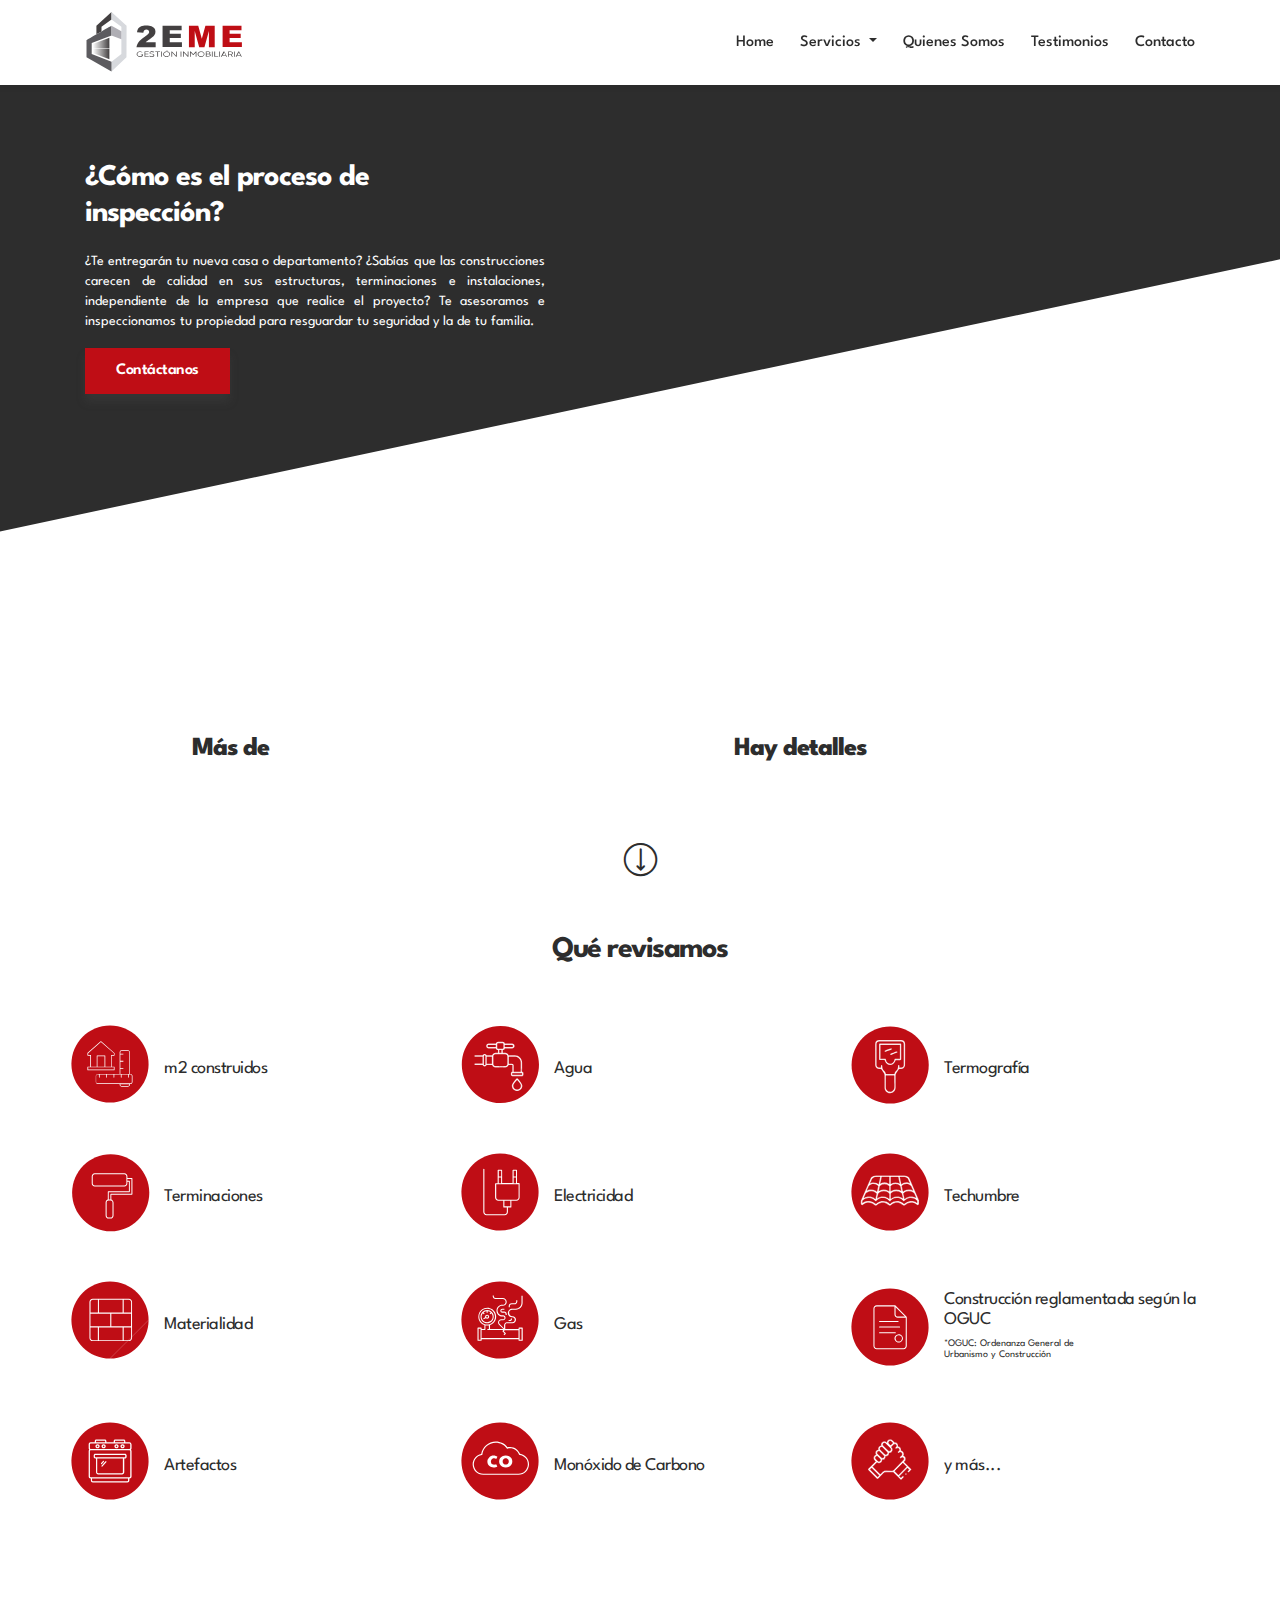
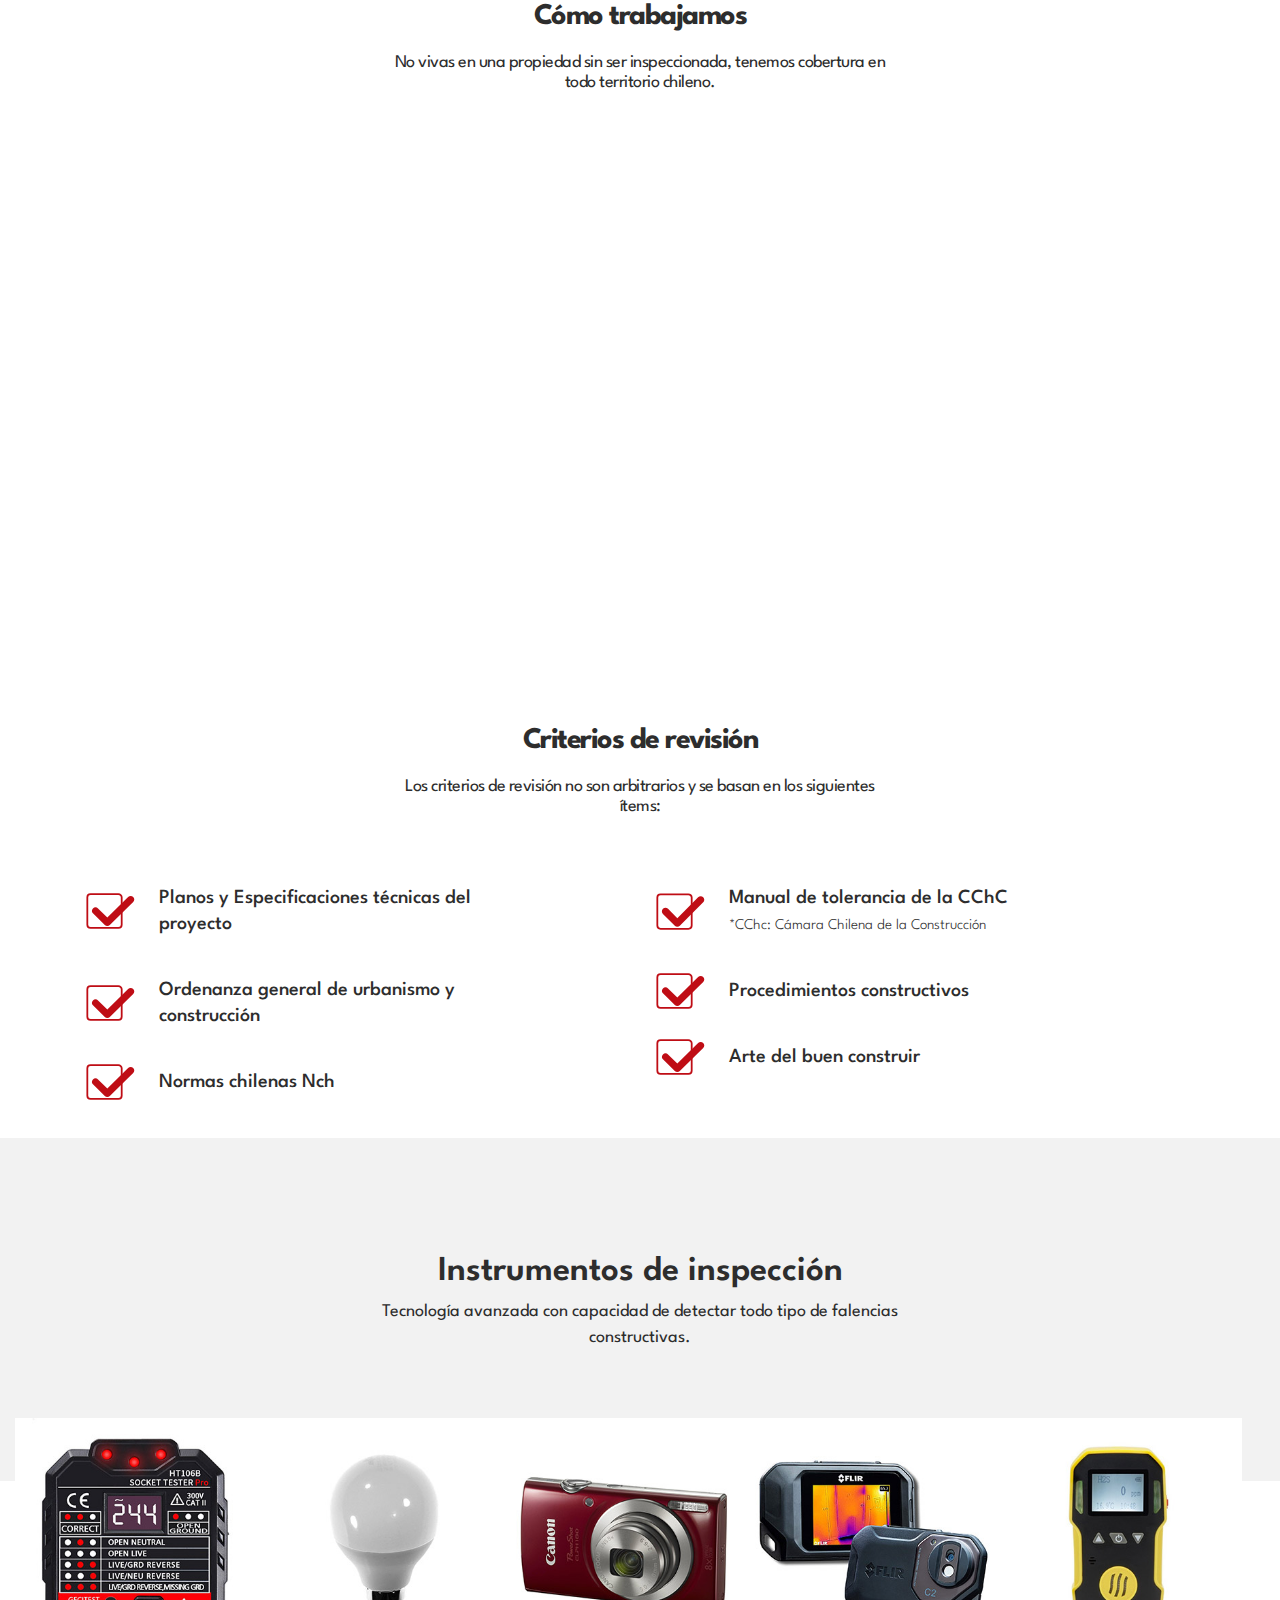
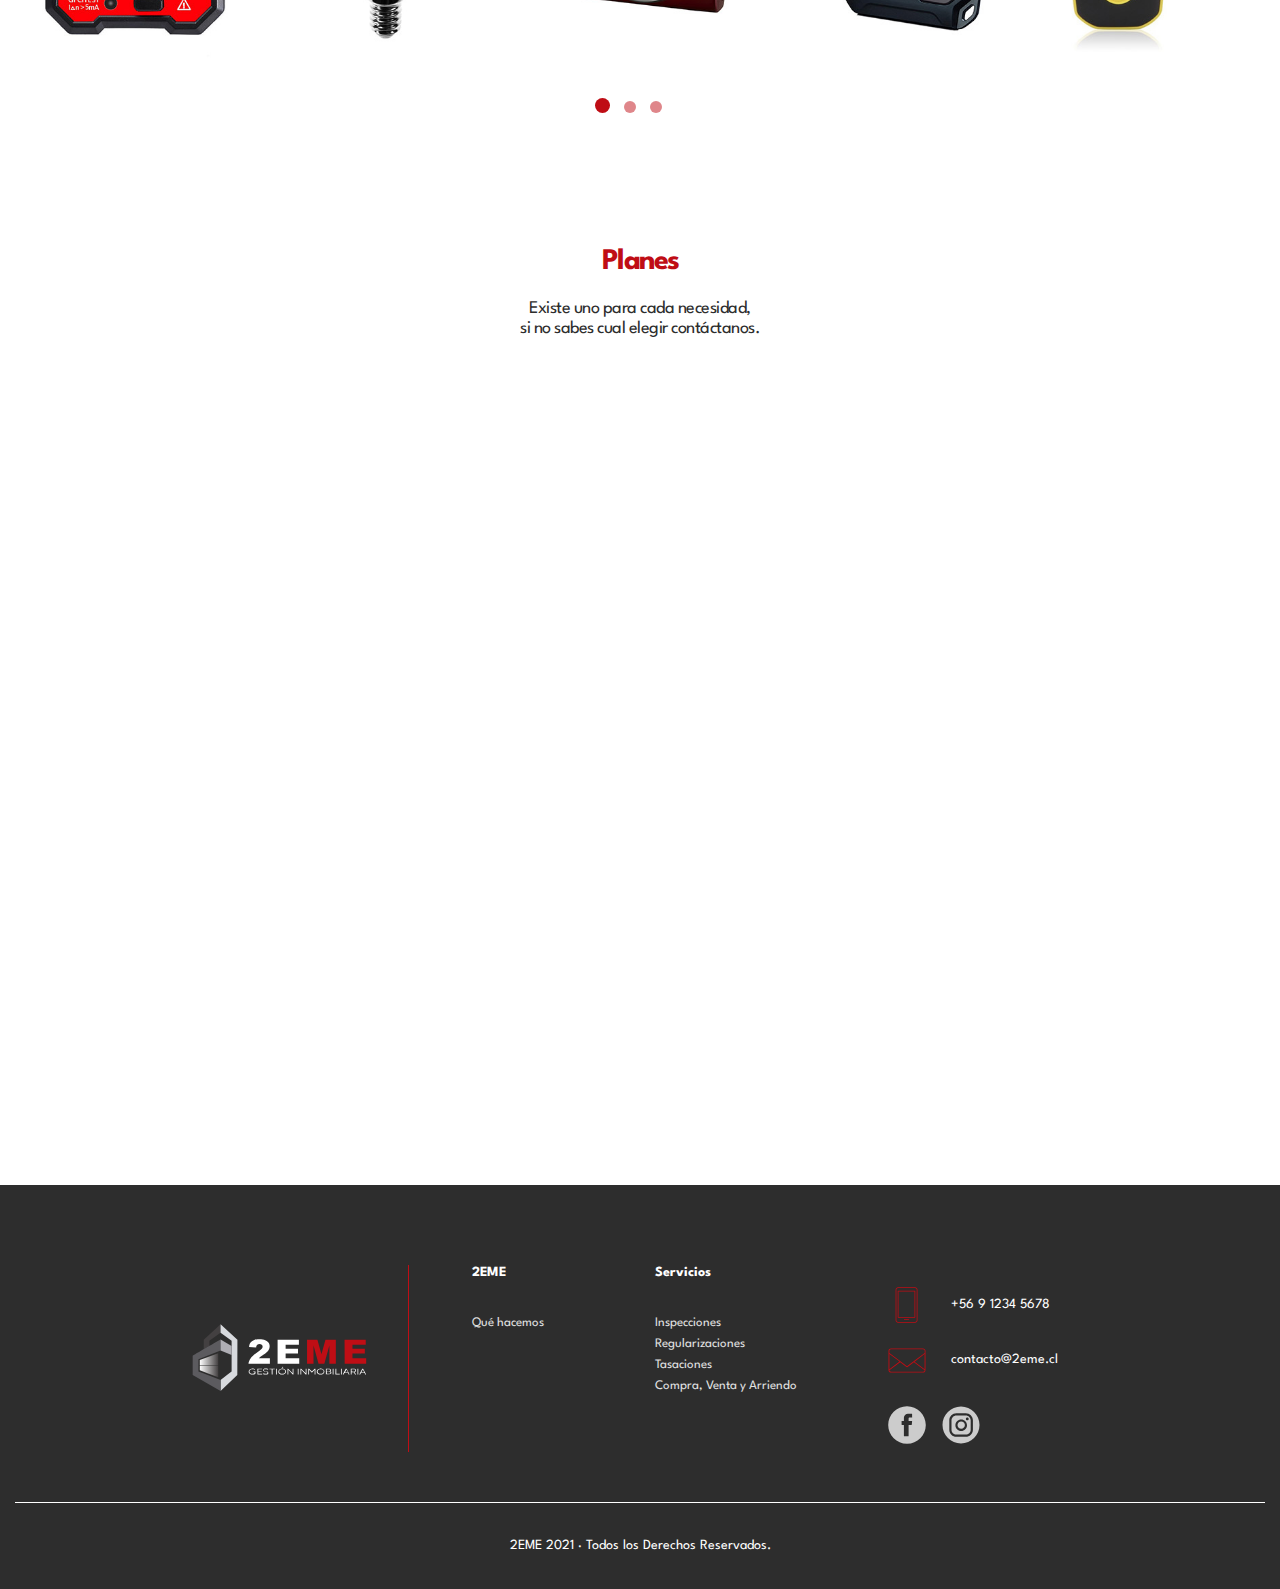
<file: inspecciones.html>
<!DOCTYPE html>
<html lang="en">
  <head>
    <!-- Required meta tags -->
    <meta charset="utf-8">
    <meta name="viewport" content="width=device-width, initial-scale=1">
    <meta name="keywords" content="Bootstrap, Landing page, Template, Business, Service">
    <meta name="author" content="Grayrids">
    <title>2EME</title>
    <!--====== Favicon Icon ======-->
    <link rel="shortcut icon" href="img/2.png" type="image/png">
    <!-- Bootstrap CSS -->
    <link rel="stylesheet" href="css/bootstrap.min.css">
    <link rel="stylesheet" href="css/LineIcons.css">
    <link rel="stylesheet" href="css/owl.carousel.css">
    <link rel="stylesheet" href="css/owl.theme.css">
    <link rel="stylesheet" href="css/magnific-popup.css">
    <link rel="stylesheet" href="css/nivo-lightbox.css">
    <link rel="stylesheet" href="css/main.css">    
    <link rel="stylesheet" href="css/responsive.css">
    <link rel="stylesheet" href="css/aos.css">
  </head>
  
  <body id="subpage">
    <!-- Header Section Start -->
    <header id="subpage">
      <nav class="navbar navbar-expand-md bg-inverse fixed-top scrolling-navbar menu-bg">
        <div class="container">
          <a href="index.html" class="navbar-brand"><img class="navbar-logo" src="img/logo.svg" alt=""></a>       
          <button class="navbar-toggler" type="button" data-toggle="collapse" data-target="#navbarCollapse" aria-controls="navbarCollapse" aria-expanded="false" aria-label="Toggle navigation">
            <i class="lni-menu"></i>
          </button>
          <div class="collapse navbar-collapse" id="navbarCollapse">
            <ul class="navbar-nav mr-auto w-100 justify-content-end">
              <li class="nav-item">
                <a class="nav-link page-scroll" href="index.html#home">Home</a>
              </li>
              <div class="dropdown nav-item">
                <button class="btn-submenu nav-link dropdown-toggle" type="button" id="dropdownMenuButton" data-toggle="dropdown" aria-haspopup="true" aria-expanded="false">Servicios
                </button>
                <div class="dropdown-menu" aria-labelledby="dropdownMenuButton">
                  <a class="dropdown-item" href="inspecciones.html">Inspección</a>
                  <a class="dropdown-item" href="#">Tasaciones</a>
                  <a class="dropdown-item" href="#">Regularizaciones</a>
                  <a class="dropdown-item" href="#">Compra, venta y arriendos</a>
                </div>
              </div>
              <li class="nav-item">
                <a class="nav-link page-scroll" href="index.html#quienes">Quienes Somos</a>
              </li>                            
              <li class="nav-item">
                <a class="nav-link page-scroll" href="index.html#testimonial">Testimonios</a>
              </li>       
              <li class="nav-item">
                <a class="nav-link page-scroll" href="contacto.html">Contacto</a>
              </li> 
            </ul>
          </div>
        </div>
      </nav>
      
      <div class="hero-area-subpage">  
        <div class="container">    
          <div class="row">
            <div class="col-xl-6 col-lg-6 col-md-6 col-xs-12">
              <div class="contents-subpage text-left">
                <h2 class="head-title">¿Cómo es el proceso de inspección?</h2>
                <p>¿Te entregarán tu nueva casa o departamento? ¿Sabías que las construcciones carecen de calidad en sus estructuras, terminaciones e instalaciones, independiente de la empresa que realice el proyecto? Te asesoramos e inspeccionamos tu propiedad para resguardar tu seguridad y la de tu familia.</p>
                <div class="header-button pt-3">
                  <a href="cotizacion.html" rel="nofollow" class="btn btn-border-filled">Contáctanos</a>
                </div>
              </div>
            </div>
            <div class="col-xl-6 col-lg-6 col-md-6 col-xs-12">
              <div class="contents-subpage text-center">
                <iframe class="service-imgvideo" width="560" height="315" src="https://www.youtube.com/embed/iIvCUpGMs9E?controls=0" title="YouTube video player" frameborder="0" allow="accelerometer; autoplay; clipboard-write; encrypted-media; gyroscope; picture-in-picture" allowfullscreen></iframe>
              </div>
            </div>
        </div>
      </div>
      <div class="diagonal-subpage">
        <svg xmlns="http://www.w3.org/2000/svg" width="1917" height="745" viewBox="0 0 1917 745"><style type="text/css"> .st7{fill:#2D2D2D;}</style><polygon class="st7" points="1920 187.2 0 595.4 0 0 1920 0 "/></svg>
      </div>
    </header>
    <!-- Header Section End --> 

    <!-- Info Section Start -->
    <div id="info-section">
      <div class="container">
        <div class="row text-center">
          <div class="col-lg-6 col-md-6 col-xs-12">
            <div class="infopanel">
              <div class="infoa-item-one"><span>Más de</span></div>
              <div class="infob-item-two"><span>180.000 m2</span></div>
              <div class="infoc-item-three"><span>inspeccionados</span></div>
            </div>
          </div>

          <div class="col-lg-6 col-md-6 col-xs-12">
            <div class="infopanel">
              <div class="infod-item-four"><span>Hay detalles</span></div>
              <div class="infoe-item-five"><span>que un ojo inexperto</span></div>
              <div class="infof-item-six"><span>no puede ver</span></div>
            </div>
          </div>
        </div>
      </div>
    </div>
    <!-- Info Section End -->
    <div class="container">
      <div class="row text-center">
        <div class="col-12"><i class="lni lni-arrow-down-circle scrollarrow"></i></div>
      </div>
    </div>

    <!-- Review Section Start-->
    <div id="review" class="container">
      <div class="row">
        <div class="col-lg-12 col-md-12 col-xs-12">
          <h2 class="section-title pb-5">Qué revisamos</h2>
        </div>
      </div>

      <div class="review-iconbox">
        <div class="row pb-5">
          <div class="col-lg-4 col-md-4 col-xs-12">
            <img class="review-icons" src="img/icons/m2construidos.svg" alt="">
            <div class="desc-text"><p>m2 construidos</p></div>
          </div>
          <div class="col-lg-4 col-md-4 col-xs-12">
            <img class="review-icons" src="img/icons/agua.svg" alt="">
            <div class="desc-text"><p>Agua</p></div>
          </div>
          <div class="col-lg-4 col-md-4 col-xs-12">
            <img class="review-icons" src="img/icons/termografia.svg" alt="">
            <div class="desc-text"><p>Termografía</p></div>
          </div>
        </div>

        <div class="row pb-5">
          <div class="col-lg-4 col-md-4 col-xs-12">
            <img class="review-icons" src="img/icons/terminaciones.svg" alt="">
            <div class="desc-text"><p>Terminaciones</p></div>
          </div>
          <div class="col-lg-4 col-md-4 col-xs-12">
              <img class="review-icons" src="img/icons/electricidad.svg" alt="">
             <div class="desc-text"><p>Electricidad</p></div>
          </div>
          <div class="col-lg-4 col-md-4 col-xs-12">
            <img class="review-icons" src="img/icons/techumbre.svg" alt="">
            <div class="desc-text"><p>Techumbre</p></div>
          </div>
        </div>

        <div class="row pb-5">
          <div class="col-lg-4 col-md-4 col-xs-12">
            <img class="review-icons" src="img/icons/materialidad.svg" alt="">
            <div class="desc-text"><p>Materialidad</p></div>
          </div>
          <div class="col-lg-4 col-md-4 col-xs-12">
              <img class="review-icons" src="img/icons/gas.svg" alt="">
             <div class="desc-text"><p>Gas</p></div>
          </div>
          <div class="col-lg-4 col-md-4 col-xs-12">
            <img class="review-icons" src="img/icons/oguc.svg" alt="">
            <div class="desc-text"><p>Construcción reglamentada según la OGUC</p>
              <span class="pt-2">*OGUC: Ordenanza General de Urbanismo y Construcción</span>
            </div>
          </div>
        </div>

        <div class="row pb-5">
          <div class="col-lg-4 col-md-4 col-xs-12">
            <img class="review-icons" src="img/icons/artefactos.svg" alt="">
            <div class="desc-text"><p>Artefactos</p></div>
          </div>
          <div class="col-lg-4 col-md-4 col-xs-12">
            <img class="review-icons" src="img/icons/monoxido.svg" alt="">
            <div class="desc-text"><p>Monóxido de Carbono</p></div>
          </div>
          <div class="col-lg-4 col-md-4 col-xs-12">
            <img class="review-icons" src="img/icons/ymas.svg" alt="">
            <div class="desc-text"><p>y más...</p></div>
          </div>
        </div>
      </div>
    </div>
    <!-- Review Section End -->

    <!-- How works Section Start-->
    <div id="how-works" class="container">
      <div class="row">
        <div class="col-lg-12 col-md-12 col-xs-12">
          <h2 class="section-title">Cómo trabajamos</h2>
          <div class="desc-text text-center"><p>No vivas en una propiedad sin ser inspeccionada, tenemos cobertura en todo territorio chileno.</p></div>
        </div>
      </div>

      <div id="how-box" class="row pt-5">
        <div class="col-lg-4 col-md-4 col-xs-12 how-works-dark" data-aos="fade-right">
          <div class="how-boxitem-dark">
            <span>1.</span>
            <p>Nos contactas <br>y cotizas</p></div>
        </div>
        <div class="col-lg-4 col-md-4 col-xs-12 how-works-light" data-aos="fade-right" data-aos-delay="300">
           <div class="how-boxitem-light">
            <span>2.</span>
            <p>Agendamos <br>tu inspección</p></div>
        </div>
        <div class="col-lg-4 col-md-4 col-xs-12 how-works-dark" data-aos="fade-right" data-aos-delay="600">
          <div class="how-boxitem-dark">
            <span>3.</span>
            <p>Inspeccionamos <br>tu propiedad</p></div>
        </div>
      </div>

      <div id="how-box" class="row pb-5">
        <div class="col-lg-4 col-md-4 col-xs-12 how-works-light" data-aos="fade-right" data-aos-delay="900">
          <div class="how-boxitem-light">
            <span>4.</span>
            <p>Realizamos un <br>informe consolidado</p></div>
        </div>
        <div class="col-lg-4 col-md-4 col-xs-12 how-works-dark" data-aos="fade-right" data-aos-delay="1200">
           <div class="how-boxitem-dark">
            <span>5.</span>
            <p>Veriﬁcamos que lo reparado esté en conformidad</p></div>
        </div>
        <div class="col-lg-4 col-md-4 col-xs-12 how-works-light" data-aos="fade-right" data-aos-delay="1500">
          <div class="how-boxitem-light">
            <span>6.</span>
            <p>Recepciona tu propiedad <br>con total tranquilidad</p></div>
        </div>
      </div>
    </div>
    <!-- How works Section End -->

    <!-- Criteria Section Start-->
    <div id="criteria" class="container">
      <div class="row pt-5">
        <div class="col-lg-12 col-md-12 col-xs-12">
          <h2 class="section-title">Criterios de revisión</h2>
          <div class="desc-text text-center pb-5"><p>Los criterios de revisión no son arbitrarios y se basan en los siguientes ítems:</p></div>
        </div>
      </div>

      <div class="row">
        <div class="col-lg-6 col-md-6 col-xs-12">
          <div id="criteria-list" class="criteria-items">
            <ul class="criteria-list">
              <div>
                <img src="img/icons/check.svg" alt="">
                <li class="criteria-list-item">Planos y Especiﬁcaciones técnicas del proyecto</li>
              </div>
              <div>
                <img src="img/icons/check.svg" alt="">
                <li class="criteria-list-item">Ordenanza general de urbanismo y construcción</li>
              </div>
              <div>
                <img src="img/icons/check.svg" alt="">
                <li class="criteria-list-item">Normas chilenas Nch</li>
              </div>
            </ul>
          </div>
        </div>

        <div class="col-lg-6 col-md-6 col-xs-12">
          <div id="criteria-list" class="criteria-items pb-5">
            <ul class="criteria-list">
              <div>
                <img src="img/icons/check.svg" alt="">
                <li class="criteria-list-item">Manual de tolerancia de la CChC <span>*CChc: Cámara Chilena de la Construcción</span></li>
              </div>
              <div>
                <img src="img/icons/check.svg" alt="">
                <li class="criteria-list-item">Procedimientos constructivos</li>
              </div>
              <div>
                <img src="img/icons/check.svg" alt="">
                <li class="criteria-list-item">Arte del buen construir</li>
              </div>
            </ul>
          </div>
        </div>
      </div>
    </div>
    <!-- Criteria Section End-->

    <!-- Tools Section Start -->
    <!-- Recent Showcase Section Start -->
    <section id="showcase">
      <div class="container-fluid right-position">
        <!-- Start Row -->
        <div class="row gradient-bg">
          <div class="col-lg-12">
            <div class="showcase-text section-header text-center">  
              <div>   
                <h2 class="section-title">Instrumentos de inspección</h2>
                <div class="desc-text">
                  <p>Tecnología avanzada con capacidad de detectar todo tipo de falencias constructivas.</p>
                </div>
              </div> 
            </div>
          </div>
        </div>
        <!-- End Row -->
        <!-- Start Row -->
        <div class="row justify-content-center showcase-area">
          <div class="col-lg-12 col-md-12 col-xs-12 pr-0">
            <div class="showcase-slider owl-carousel">
              <div class="item">
                <div class="screenshot-thumb">
                  <img src="img/showcase/01.jpg" class="img-fluid" alt="" />
                  <div class="hover-content text-center">
                    <div class="fancy-table">
                      <div class="table-cell">
                        <div class="single-text">
                          <h5>Detector Eléctrico</h5>
                        </div>
                        <div class="zoom-icon">
                          <a class="lightbox" href="img/showcase/01.jpg"><i class="lni-zoom-in"></i></a>
                        </div>
                      </div>
                    </div>
                  </div>

                </div>
              </div>
              <div class="item">
                <div class="screenshot-thumb">
                  <img src="img/showcase/02.jpg" class="img-fluid" alt="" />
                  <div class="hover-content text-center">
                    <div class="fancy-table">
                      <div class="table-cell">
                        <div class="single-text">
                          <h5>Ampolleta Led</h5>
                        </div>
                        <div class="zoom-icon">
                          <a class="lightbox" href="img/showcase/02.jpg"><i class="lni-zoom-in"></i></a>
                        </div>
                      </div>
                    </div>
                  </div>
                </div>
              </div>
              <div class="item">
                <div class="screenshot-thumb">
                  <img src="img/showcase/03.jpg" class="img-fluid" alt="" />
                  <div class="hover-content text-center">
                    <div class="fancy-table">
                      <div class="table-cell">
                        <div class="single-text">
                          <h5>Camara fotográfica</h5>
                        </div>
                        <div class="zoom-icon">
                          <a class="lightbox" href="img/showcase/03.jpg"><i class="lni-zoom-in"></i></a>
                        </div>
                      </div>
                    </div>
                  </div>
                </div>
              </div>
              <div class="item">
                <div class="screenshot-thumb">
                  <img src="img/showcase/04.jpg" class="img-fluid" alt="" />
                  <div class="hover-content text-center">
                    <div class="fancy-table">
                      <div class="table-cell">
                        <div class="single-text">
                          <h5>Cámara termográfica</h5>
                        </div>
                        <div class="zoom-icon">
                          <a class="lightbox" href="img/showcase/04.jpg"><i class="lni-zoom-in"></i></a>
                        </div>
                      </div>
                    </div>
                  </div>
                </div>
              </div>
              <div class="item">
                <div class="screenshot-thumb">
                  <img src="img/showcase/05.jpg" class="img-fluid" alt="" />
                  <div class="hover-content text-center">
                    <div class="fancy-table">
                      <div class="table-cell">
                        <div class="single-text">
                          <h5>Detector monáxido de carbono</h5>
                        </div>
                        <div class="zoom-icon">
                          <a class="lightbox" href="img/showcase/05.jpg"><i class="lni-zoom-in"></i></a>
                        </div>
                      </div>
                    </div>
                  </div>
                </div>
              </div>

              <div class="item">
                <div class="screenshot-thumb">
                  <img src="img/showcase/06.jpg" class="img-fluid" alt="" />
                  <div class="hover-content text-center">
                    <div class="fancy-table">
                      <div class="table-cell">
                        <div class="single-text">
                          <h5>Detector de fugas de gas</h5>
                        </div>
                        <div class="zoom-icon">
                          <a class="lightbox" href="img/showcase/05.jpg"><i class="lni-zoom-in"></i></a>
                        </div>
                      </div>
                    </div>
                  </div>
                </div>
              </div>

              <div class="item">
                <div class="screenshot-thumb">
                  <img src="img/showcase/07.jpg" class="img-fluid" alt="" />
                  <div class="hover-content text-center">
                    <div class="fancy-table">
                      <div class="table-cell">
                        <div class="single-text">
                          <h5>Distanciómetro láser</h5>
                        </div>
                        <div class="zoom-icon">
                          <a class="lightbox" href="img/showcase/05.jpg"><i class="lni-zoom-in"></i></a>
                        </div>
                      </div>
                    </div>
                  </div>
                </div>
              </div>

              <div class="item">
                <div class="screenshot-thumb">
                  <img src="img/showcase/08.jpg" class="img-fluid" alt="" />
                  <div class="hover-content text-center">
                    <div class="fancy-table">
                      <div class="table-cell">
                        <div class="single-text">
                          <h5>Drone</h5>
                        </div>
                        <div class="zoom-icon">
                          <a class="lightbox" href="img/showcase/05.jpg"><i class="lni-zoom-in"></i></a>
                        </div>
                      </div>
                    </div>
                  </div>
                </div>
              </div>

              <div class="item">
                <div class="screenshot-thumb">
                  <img src="img/showcase/09.jpg" class="img-fluid" alt="" />
                  <div class="hover-content text-center">
                    <div class="fancy-table">
                      <div class="table-cell">
                        <div class="single-text">
                          <h5>Espejo de inspección</h5>
                        </div>
                        <div class="zoom-icon">
                          <a class="lightbox" href="img/showcase/05.jpg"><i class="lni-zoom-in"></i></a>
                        </div>
                      </div>
                    </div>
                  </div>
                </div>
              </div>

              <div class="item">
                <div class="screenshot-thumb">
                  <img src="img/showcase/10.jpg" class="img-fluid" alt="" />
                  <div class="hover-content text-center">
                    <div class="fancy-table">
                      <div class="table-cell">
                        <div class="single-text">
                          <h5>Linterna de inspección</h5>
                        </div>
                        <div class="zoom-icon">
                          <a class="lightbox" href="img/showcase/05.jpg"><i class="lni-zoom-in"></i></a>
                        </div>
                      </div>
                    </div>
                  </div>
                </div>
              </div>

              <div class="item">
                <div class="screenshot-thumb">
                  <img src="img/showcase/11.jpg" class="img-fluid" alt="" />
                  <div class="hover-content text-center">
                    <div class="fancy-table">
                      <div class="table-cell">
                        <div class="single-text">
                          <h5>Manómetro</h5>
                        </div>
                        <div class="zoom-icon">
                          <a class="lightbox" href="img/showcase/05.jpg"><i class="lni-zoom-in"></i></a>
                        </div>
                      </div>
                    </div>
                  </div>
                </div>
              </div>

              <div class="item">
                <div class="screenshot-thumb">
                  <img src="img/showcase/12.jpg" class="img-fluid" alt="" />
                  <div class="hover-content text-center">
                    <div class="fancy-table">
                      <div class="table-cell">
                        <div class="single-text">
                          <h5>Tablet</h5>
                        </div>
                        <div class="zoom-icon">
                          <a class="lightbox" href="img/showcase/05.jpg"><i class="lni-zoom-in"></i></a>
                        </div>
                      </div>
                    </div>
                  </div>
                </div>
              </div>

            </div>
          </div>
        </div>
        <!-- End Row -->
      </div>
    </section>
    <!-- Recent Showcase Section End --> 

    <!-- Our Pricing Plan Section Start -->
    <section id="pricing">
      <div class="container-fluid mt-5 pt-5 mb-5 pb-5">
        <!-- Start Row -->
        <div class="row">
          <div class="col-lg-12">
            <div class="pricing-text section-header text-center">  
              <div>   
                <h2 class="section-title">Planes</h2>
                <div class="desc-text">
                  <p>Existe uno para cada necesidad,<br>si no sabes cual elegir contáctanos.</p>
                </div>
              </div> 
            </div>
          </div>

        </div>
        <!-- End Row -->
        <!-- Start Row -->
        <div class="row pricing-tables">
         <!--  Start Col -->
          <div class="col-lg-3 col-md-3 col-xs-12" data-aos="fade-right">
            <div class="pricing-table text-center">
              <div class="pricing-details">
                <div class="pricing-property">Propiedades Nuevas</div>
                <h3>Plan Normal</h3>
                <p class="pricing-property-type pb-3">(Funcionalidades)</p>
                <ul>
                  <li>- Instalaciones eléctricas</li>
                  <li>- Instalaciones sanitarias</li>
                  <li>- Instalaciones de gas </li>
                  <li>- Artefactos</li>
                  <li>- Alarma y citofonía</li>
                  <li>- Estructura soportante y autosoportante</li>
                  <li>- Puertas y ventanas</li>
                </ul>
                <p class="pricing-value pt-3"><span>VALOR:</span> 1.400 m2 útil y 1.100 m2 útil terrazas</p>
              </div>
              <div class="plan-button">
                <a href="cotizacion.html" class="btn btn-border-filledred mb-4">Cotizar</a>
              </div>
            </div>
          </div>
           <!--  End Col -->
         <!--  Start Col -->
          <div class="col-lg-3 col-md-3 col-xs-12" data-aos="fade-right" data-aos-delay="300">
            <div class="pricing-table text-center">
              <div class="pricing-details">
                <div class="pricing-property">Propiedades Nuevas</div>
                <h3>PLAN COMPLETO</h3>
                <p class="pricing-property-type pb-3">(Departamentos)</p>
                <ul>
                  <li>- Instalaciones eléctricas</li>
                  <li>- Instalaciones sanitarias</li>
                  <li>- Instalaciones de gas </li>
                  <li>- Artefactos</li>
                  <li>- Alarma y citofonía</li>
                  <li>- Estructura soportante y autosoportante</li>
                  <li>- Puertas y ventanas</li>
                  <li>- Terminaciones</li>
                  <li>- Análisis termográﬁco</li>
                  <li>- Medición m2 construidos</li>
                  <li>- Carpintería</li>
                  <li>- Calefacción</li>
                  <li>- Bodegas y estacionamiento</li>
                </ul>
                <p class="pricing-value pt-3"><span>VALOR:</span> 1.700 m2 útil y 1.100 m2 útil terrazas</p>
              </div>
              <div class="plan-button">
                <a href="cotizacion.html" class="btn btn-border-filledred mb-4">Cotizar</a>
              </div>
            </div>
          </div>
           <!--  End Col -->
         <!--  Start Col -->
          <div class="col-lg-3 col-md-3 col-xs-12" data-aos="fade-right" data-aos-delay="600">
            <div class="pricing-table text-center">
              <div class="pricing-details">
                <div class="pricing-property">Propiedades Nuevas</div>
                <h3>PLAN COMPLETO</h3>
                <p class="pricing-property-type pb-3">(Casas)</p>
                <ul>
                  <li>- Instalaciones eléctricas</li>
                  <li>- Instalaciones sanitarias</li>
                  <li>- Instalaciones de gas </li>
                  <li>- Artefactos</li>
                  <li>- Alarma y citofonía</li>
                  <li>- Estructura soportante y autosoportante</li>
                  <li>- Puertas y ventanas</li>
                  <li>- Terminaciones</li>
                  <li>- Análisis termográﬁco</li>
                  <li>- Medición m2 construidos</li>
                  <li>- Carpintería</li>
                  <li>- Calefacción</li>
                  <li>- Techumbre</li>
                  <li>- Terreno</li>
                  <li>- Fachada</li>
                  <li>- Cierres, panderetas y rejas</li>
                </ul>
                <p class="pricing-value pt-3"><span>VALOR:</span> 1.800 m2 útil y 1.100 m2 útil terrazas</p>
              </div>
              <div class="plan-button">
                <a href="cotizacion.html" class="btn btn-border-filledred mb-4">Cotizar</a>
              </div>
            </div>
          </div>
           <!--  End Col -->

           <!--  Start Col -->
          <div class="col-lg-3 col-md-3 col-xs-12" data-aos="fade-right" data-aos-delay="900">
            <div class="pricing-table text-center">
              <div class="pricing-details">
                <div class="pricing-property">Propiedades Usadas</div>                <ul>
                  <li>- Instalaciones eléctricas</li>
                  <li>- Instalaciones sanitarias</li>
                  <li>- Instalaciones de gas </li>
                  <li>- Artefactos</li>
                  <li>- Alarma y citofonía</li>
                  <li>- Estructura soportante y autosoportante</li>
                  <li>- Puertas y ventanas</li>
                  <li>- Terminaciones</li>
                  <li>- Análisis termográﬁco</li>
                  <li>- Medición m2 construidos</li>
                  <li>- Carpintería</li>
                  <li>- Calefacción</li>
                  <li>- Techumbre</li>
                  <li>- Terreno</li>
                  <li>- Fachada</li>
                  <li>- Cierres, panderetas y rejas</li>
                  <li>- Bodegas y estacionamiento</li>
                </ul>
                <p class="pricing-value pt-3"><span>VALOR:</span> Cotización personalizada</p>
              </div>
              <div class="plan-button">
                <a href="cotizacion.html" class="btn btn-border-filledred mb-4">Cotizar</a>
              </div>
            </div>
          </div>
           <!--  End Col -->

        </div>
        <!-- End Row -->
      </div>
    </section>
    <!-- Our Pricing Plan Section End --> 

    <!-- Footer Section Start -->
    <footer>
      <!-- Footer Area Start -->
      <section id="footer-Content">
        <div class="container-fluid">
          <!-- Start Row -->
          <div class="row footer-inner">

          <!-- Start Col -->
            <div class="col-lg-3 col-md-6 col-sm-6 col-xs-6 align-self-center">  
              <div class="footer-logo">
               <img class="navbar-logo" src="img/footerlogo.svg" alt="">
              </div>
            </div>
             <!-- End Col -->
              <!-- Start Col -->
            <div class="col-lg-3 col-md-6 col-sm-6 col-xs-6 widget-border">
              <div class="widget-left">
                <h3 class="block-title">2EME</h3>
                <ul class="menu">
                  <li><a href="#">Qué hacemos</a></li>
                </ul>
              </div>
            </div>
             <!-- End Col -->
              <!-- Start Col -->
            <div class="col-lg-3 col-md-6 col-sm-6 col-xs-6">
              <div class="widget">
                <h3 class="block-title">Servicios</h3>
                <ul class="menu">
                  <li><a href="#">Inspecciones</a></li>
                  <li><a href="#">Regularizaciones</a></li>
                  <li><a href="#">Tasaciones</a></li>
                  <li><a href="#">Compra, Venta y Arriendo</a></li>
                </ul>
              </div>
            </div>
             <!-- End Col -->

              <!-- Start Col -->
            <div class="col-lg-3 col-md-6 col-sm-6 col-xs-6">
              <div class="footer-contact">
                <div class="footer-icon">
                  <svg xmlns="http://www.w3.org/2000/svg" width="29" height="41" viewBox="0 0 29 41" class="footer-iconitem">
                    <path d="M5.6 2.3h16.9c0.7 0 1.3 0.3 1.8 0.7l0 0C24.7 3.5 25 4.1 25 4.8v30.5c0 0.7-0.3 1.3-0.7 1.8 -0.5 0.5-1.1 0.7-1.8 0.7H5.6c-0.7 0-1.3-0.3-1.8-0.7l0 0 0 0c-0.4-0.5-0.7-1.1-0.7-1.8V4.8c0-0.7 0.3-1.3 0.7-1.8C4.3 2.6 4.9 2.3 5.6 2.3M11.8 35h4.5c0.2 0 0.4-0.2 0.4-0.4 0-0.2-0.2-0.4-0.4-0.4h-4.5c-0.2 0-0.4 0.2-0.4 0.4C11.4 34.8 11.5 35 11.8 35M5.6 5.7c-0.2 0-0.4 0.2-0.4 0.4v26.2c0 0.2 0.2 0.4 0.4 0.4h16.8c0.2 0 0.4-0.2 0.4-0.4V6.1c0-0.2-0.2-0.4-0.4-0.4H5.6zM22 6.5H6v25.4h16V6.5zM22.5 3.1H5.6c-0.5 0-0.9 0.2-1.2 0.5C4.1 3.9 3.9 4.3 3.9 4.8v30.5c0 0.5 0.2 0.9 0.5 1.2 0.3 0.3 0.7 0.5 1.2 0.5h16.9c0.5 0 0.9-0.2 1.2-0.5 0.3-0.3 0.5-0.7 0.5-1.2V4.8c0-0.5-0.2-0.9-0.5-1.2l0 0C23.3 3.3 22.9 3.1 22.5 3.1"/>
                  </svg>
                  <div class="footer-icondesc"><a href="#">+56 9 1234 5678</a></div>
                </div>
                <div class="footer-icon">
                  <svg xmlns="http://www.w3.org/2000/svg" width="40" height="29" viewBox="0 0 40 29" class="footer-iconitem"><path d="M37.6 24.3l-10.7-8.1 -6.6 5c-0.1 0.1-0.4 0.1-0.5 0l-6.6-5L2.4 24.3c0.1 0.4 0.2 0.7 0.5 0.9h0c0.3 0.3 0.7 0.5 1.2 0.5h32c0.5 0 0.9-0.2 1.2-0.5C37.4 25 37.6 24.7 37.6 24.3M26.6 15.3l-6.6 5 -6.6-5 0 0L2.4 7V4.9c0-0.5 0.2-0.9 0.5-1.2C3.1 3.5 3.6 3.3 4 3.3h32c0.5 0 0.9 0.2 1.2 0.5l0 0c0.3 0.3 0.5 0.7 0.5 1.2V7L26.6 15.3 26.6 15.3zM27.6 15.7L37.6 8v15.2L27.6 15.7zM2.4 8l10.1 7.6L2.4 23.3V8zM4 2.5h32c0.7 0 1.3 0.3 1.8 0.7l0 0c0.5 0.5 0.7 1.1 0.7 1.8v19.1c0 0.7-0.3 1.3-0.7 1.8 -0.5 0.5-1.1 0.7-1.8 0.7H4c-0.7 0-1.3-0.3-1.8-0.7l0 0h0c-0.5-0.5-0.7-1.1-0.7-1.8V4.9c0-0.7 0.3-1.3 0.7-1.8C2.7 2.7 3.3 2.5 4 2.5"/></svg>
                  <div class="footer-icondesc"><a href="#">contacto@2eme.cl</a></div>
                </div>
                <div class="footer-social">
                  <a href="#"><svg xmlns="http://www.w3.org/2000/svg" width="40" height="40" viewBox="0 0 40 40" class="footer-socialitem"><path d="M20 1.2C9.6 1.2 1.2 9.6 1.2 20c0 10.4 8.5 18.8 18.8 18.8 10.4 0 18.8-8.5 18.8-18.8C38.8 9.6 30.4 1.2 20 1.2M25.2 12.3c0 0.2-0.1 0.3-0.3 0.3h-2.3c-0.6 0-1 0.5-1 1V16h3.2c0.2 0 0.3 0.1 0.3 0.3l-0.3 3.3c0 0.1-0.1 0.3-0.3 0.3h-2.9V31c0 0.2-0.1 0.3-0.3 0.3h-4.1c-0.2 0-0.3-0.1-0.3-0.3V20.1v-0.2h-2c-0.2 0-0.3-0.1-0.3-0.3v-3.3c0-0.2 0.1-0.3 0.3-0.3h2v-3.2c0-2.2 1.8-4.1 4.1-4.1h3.8c0.2 0 0.3 0.1 0.3 0.3V12.3z"/></svg></a>
                  <a href="#"><svg xmlns="http://www.w3.org/2000/svg" width="40" height="40" viewBox="0 0 40 40" class="footer-socialitem"><path d="M24.8 10.4h-9.4c-2.7 0-4.9 2.2-4.9 4.9v9.4c0 2.7 2.2 4.9 4.9 4.9h9.4c2.7 0 4.9-2.2 4.9-4.9v-9.4C29.7 12.6 27.5 10.4 24.8 10.4M20.2 26c-3.2 0-5.8-2.6-5.8-5.8 0-3.2 2.6-5.8 5.8-5.8s5.8 2.6 5.8 5.8C26 23.4 23.4 26 20.2 26M26.3 15.3c-0.8 0-1.4-0.6-1.4-1.4 0-0.8 0.6-1.4 1.4-1.4 0.8 0 1.4 0.6 1.4 1.4C27.7 14.7 27.1 15.3 26.3 15.3"/><path d="M20.2 16.4c-2.1 0-3.7 1.7-3.7 3.7 0 2.1 1.7 3.7 3.7 3.7 2.1 0 3.7-1.7 3.7-3.7C23.9 18.1 22.2 16.4 20.2 16.4"/><path d="M38.5 20C38.5 9.8 30.2 1.5 20 1.5 9.8 1.5 1.5 9.8 1.5 20S9.8 38.5 20 38.5C30.2 38.5 38.5 30.2 38.5 20M24.8 31.8h-9.4c-3.9 0-7.1-3.2-7.1-7.1v-9.4c0-3.9 3.2-7.1 7.1-7.1h9.4c3.9 0 7.1 3.2 7.1 7.1v9.4C31.9 28.6 28.7 31.8 24.8 31.8"/></svg></a>
              </div>
            </div>
            <!-- End Col -->
          </div>
          <!-- End Row -->
        </div>
        <!-- Copyright Start  -->

        <div class="copyright">
          <div class="container">
            <!-- Star Row -->
            <div class="row">
              <div class="col-md-12">
                <div class="site-info text-center">
                  <p>2EME 2021 · Todos los Derechos Reservados.</p>
                </div>              
                
              </div>
              <!-- End Col -->
            </div>
            <!-- End Row -->
          </div>
        </div>
      <!-- Copyright End -->
      </section>
      <!-- Footer area End -->
      
    </footer>
    <!-- Footer Section End --> 


    <!-- Go To Top Link -->
    <a href="#" class="back-to-top">
      <i class="lni-chevron-up"></i>
    </a> 

    <!-- Preloader -->
    <div id="preloader">
      <div class="loader" id="loader-1"></div>
    </div>
    <!-- End Preloader -->

    <!-- jQuery first, then Tether, then Bootstrap JS. -->
    <script src="js/jquery-min.js"></script>
    <script src="js/popper.min.js"></script>
    <script src="js/bootstrap.min.js"></script>
    <script src="js/owl.carousel.js"></script>      
    <script src="js/scrolling-nav.js"></script>    
    <script src="js/jquery.easing.min.js"></script>     
    <script src="js/nivo-lightbox.js"></script>     
    <script src="js/jquery.magnific-popup.min.js"></script>      
    <script src="js/main-subpage.js"></script>
    <script src="js/aos.js"></script>
    <script>
      AOS.init({
        easing: 'ease-in-out-sine'
      });
    </script>
    
  </body>
</html>
</file>
<file: css/main.css>
/* ==========================================================================
   IMPORT GOOGLE FONTS
   ========================================================================== */
@import url("https://fonts.googleapis.com/css2?family=Spartan:wght@100;200;300;400;500;600;700;800;900&display=swap");
/* ==========================================================================
   GENERAL
   ========================================================================== */
body#index, body#subpage{
  font-family: 'Spartan', sans-serif;
  color: #a0a6ad;
  font-size: 14px;
  font-weight: 400;
  overflow-x: hidden; }

body#index{
  background-color: #2d2d2d;}

html {
  overflow-x: hidden; }

p {
  font-size: 14px;
  color: #5e629c;
  line-height: 26px;
  margin-bottom: 0; }

h1, h2, h3, h4, h5 {
  font-family: 'Spartan', sans-serif;
  font-weight: 400;}

ul {
  margin: 0;
  padding: 0; }

ul li {
  list-style: none; }

a:hover,
a:focus {
  text-decoration: none;
  outline: none; }

a:not([href]):not([tabindex]) {
  color: #fff; }

a:not([href]):not([tabindex]):focus, a:not([href]):not([tabindex]):hover {
  color: #fff; }

.bg-transparent {
  background: transparent !important; }

.bg-defult {
  background: #2d2d2d !important; }

/* ==========================================================================
   Section Title
   ========================================================================== */
.section {
  padding: 130px 0px; }

.form-control:focus {
  outline: none;
  box-shadow: none; }

.section-header {
  color: #fff;
  margin-bottom: 50px;
  text-align: center;
  position: relative; }

.section-header .section-title {
  font-size: 35px;
  margin-bottom: 12px;
  font-weight: 600;
  position: relative;
  line-height: 30px; }

.section-header .desc-text p {
  font-size: 18px;
  color: #5e629c;
  line-height: 26px;
  margin-bottom: 0; }

/* ==========================================================================
   Buttons
   ========================================================================== */
.btn {
  cursor: pointer;
  font-size: 16px;
  padding: 10px 30px;
  border-radius: 0;
  font-family: 'Spartan', sans-serif;
  letter-spacing: -.5px;
  font-weight: 600;
  color: #fff;
  border: none;
  -webkit-transition: all 0.3s ease-in-out;
  -moz-transition: all 0.3s ease-in-out;
  -o-transition: all 0.3s ease-in-out;
  transition: all 0.3s ease-in-out;
  display: inline-block; }

.btn:focus,
.btn:active {
  box-shadow: none;
  outline: none; }

.btn-border-filled {
  background-color: #bf0d15;
  border: 1px solid #bf0d15;
  color: #fff;
  box-shadow: 0px 8px 9px 0px rgba(96, 94, 94, 0.17);}

.btn-border-filled:hover {
  color: #fff;
  background-color: transparent;
  border-color: #fff;
  transform: translateY(-2px); }

.btn-border-filled-inverse {
  background-color: #2d2d2d;
  border: 1px solid #2d2d2d;
  color: #fff;
  box-shadow: 0px 8px 9px 0px rgba(96, 94, 94, 0.17);}

.btn-border-filled-inverse:hover {
  color: #2d2d2d;
  background-color: transparent;
  border-color: #2d2d2d;
  transform: translateY(-2px); }

.btn-border-filledred {
  background-color: #bf0d15;
  border: 1px solid #bf0d15;
  color: #fff;
  box-shadow: 0px 8px 9px 0px rgba(96, 94, 94, 0.17);}

.btn-border-filledred:hover {
  color: #2d2d2d;
  background-color: transparent;
  border-color: #2d2d2d;
  transform: translateY(-2px); }

button:focus {
  outline: none !important; }

.btn-subtitle {
  color: #191c1e;
  font-family: 'Spartan', sans-serif;
  background: #dbecff;
  text-align: center;
  border-radius: 30px;
  padding: 6px 30px;
  text-transform: uppercase;
  font-weight: 700;
  margin-bottom: 20px;
  font-size: 14px; }

.clear {
  clear: both; }
/* Preloader */
#preloader {
  position: fixed;
  top: 0;
  left: 0;
  right: 0;
  bottom: 0;
  background-color: #fff;
  z-index: 9999999; }

.loader {
  top: 50%;
  width: 50px;
  height: 50px;
  border-radius: 100%;
  position: relative;
  margin: 0 auto; }

#loader-1:before, #loader-1:after {
  content: "";
  position: absolute;
  top: -10px;
  left: -10px;
  width: 100%;
  height: 100%;
  border-radius: 100%;
  border: 7px solid transparent;
  border-top-color: #bf0d15; }

#loader-1:before {
  z-index: 100;
  animation: spin 2s infinite; }

#loader-1:after {
  border: 7px solid #fafafa; }

@keyframes spin {
  0% {
    -webkit-transform: rotate(0deg);
    -ms-transform: rotate(0deg);
    -o-transform: rotate(0deg);
    transform: rotate(0deg); }
  100% {
    -webkit-transform: rotate(360deg);
    -ms-transform: rotate(360deg);
    -o-transform: rotate(360deg);
    transform: rotate(360deg); } }

/* ========================================================================== 
   Scroll To Up 
   ========================================================================== */
.back-to-top {
  display: none;
  position: fixed;
  bottom: 18px;
  right: 15px;
  width: 45px;
  height: 45px;
  line-height: 50px;
  cursor: pointer;
  text-align: center;
  border-radius: 4px;
  background: #4f4f4f;
  box-shadow: 0px 8px 9px 0px rgba(96, 94, 94, 0.17);
  z-index: 9999999; }

.back-to-top i {
  color: #fff;
  font-size: 20px;
  -webkit-transition: all 0.3s ease-in-out;
  -moz-transition: all 0.3s ease-in-out;
  -o-transition: all 0.3s ease-in-out;
  transition: all 0.3s ease-in-out; }

/* ==========================================================================
   Navbar Style
   ========================================================================== */
.logo-menu a {
  font-size: 20px;
  color: #ffffff; }

.menu-bg {
  background: #ffffff;
  box-shadow: 0 0 7px 1px rgba(0, 0, 0, 0.1);
  z-index: 9999;
  padding: 5px !important;
  -webkit-transition: all 0.5s ease-in-out;
  transition: all 0.5s ease-in-out; }

.menu-bg .menu-button {
  top: 0; }

.menu-bg .menu-button:hover {
  cursor: pointer;
  color: #bf0d15; }

.menu-bg .logo-menu a {
  color: #ffffff; }

.menu-bg .navbar-nav .nav-link {
  color: #2d2d2d !important; }

.fixed-top{padding: 2rem 18rem;}

.dropdown-menu{
  background-color: rgba(67,64,65,.5);
  border: none;
  top: 45px;
  left: 25px;}
.dropdown-item{
  color: #ffffff;
  font-size: 13px;}
.dropdown-item:focus, .dropdown-item:hover{
  background-color: #434041;
  color: #ffffff;}

.btn-submenu{
  border: none;
  background: transparent;}

.navbar-expand-md .navbar-nav .nav-link {
  cursor: pointer;
  color: #fff;
  font-size: 16px;
  padding: 8px 0px;
  margin-left: 26px;
  font-family: 'Spartan', sans-serif;
  position: relative;
  font-weight: 500; }

.navbar-expand-md .navbar-nav .nav-link:before {
  content: '';
  position: absolute;
  bottom: 0;
  left: 0;
  width: 0;
  height: 2px;
  background: #bf0d15;
  -webkit-transition: 0.3s;
  -moz-transition: 0.3s;
  transition: 0.3s; }

.navbar-expand-md .navbar-nav .active::before,
.navbar-expand-md .navbar-nav .nav-link:hover::before {
  width: 100%; }

.navbar-brand {
  color: #fff; }

.navbar-logo{
  width: 100%;
  height: 100%;}
.navbar-expand-md .navbar-nav .nav-link:focus,
.navbar-expand-md .navbar-nav .nav-link:hover,
.navbar-expand-md .navbar-nav .nav-link:hover:before {
  color: #2d2d2d; }

.navbar-expand-md .navbar-nav .active > .nav-link,
.navbar-expand-md .navbar-nav .nav-link.active,
.navbar-expand-md .navbar-nav .nav-link.active:before,
.navbar-expand-md .navbar-nav .nav-link.open,
.navbar-expand-md .navbar-nav .open > .nav-link {
  color: #ffffff;
  font-weight: 700; }

.navbar-expand-md .navbar-toggler {
  background: transparent;
  border: 1px solid #2d2d2d;
  border-radius: 3px;
  margin: 5px;
  cursor: pointer;
  float: right; }

.navbar-expand-md .navbar-toggler i {
  color: #2d2d2d !important; }

.navbar-expand-md .navbar-toggler:focus {
  outline: none; }

/* ==========================================================================
   Hero Area
   ========================================================================== */
  .hero-area {
    display: flex;
    justify-content: center;
    text-align: center;
    width: 100vw;
    min-height: 108vh;
    background: linear-gradient(rgba(45,45,45,.4),rgba(45,45,45,.4)),
                url(../img/hero-area.png) top / cover;
    position: relative;
    z-index:1;}

  .overlay{
    position: absolute;
    width: 100vw;
    overflow: hidden;
    top: 65.8vh;
    z-index: 2;} 

  .hero-area .contents {padding: 14.5rem 0;}
  .hero-area .contents h2 {
    color: #ffffff;
    font-size: 46px;
    font-weight: 500;
    line-height: 40px;
    margin-bottom: 20px;
    letter-spacing: -2px;
    opacity: 0;
    -webkit-animation: slideUp 1s 0.1s forwards;
    -moz-animation: slideUp 1s 0.1s forwards;
    -o-animation: slideUp 1s 0.1s forwards;
    animation: slideUp 1s 0.1s forwards;}
  .hero-area .contents p {
    color: #ffffff;
    font-weight: 400;
    font-size: 25px;
    line-height: 26px;
    letter-spacing: -.5px;
    opacity: 0;
    -webkit-animation: slideUp 1s 0.5s forwards;
    -moz-animation: slideUp 1s 0.5s forwards;
    -o-animation: slideUp 1s 0.5s forwards;
    animation: slideUp 1s 0.5s forwards;}
  .hero-area .contents .btn-border-filled{
    margin-top: 50px;
    opacity: 0;
    -webkit-animation: slideUp 1s 1s forwards;
    -moz-animation: slideUp 1s 1s forwards;
    -o-animation: slideUp 1s 1s forwards;
    animation: slideUp 1s 1s forwards; }

  @-moz-keyframes slideUp {
  0% {
    transform: translateY(40px);
    opacity: 0;
  }
  100% {
    transform: translateY(0px);
    opacity: 1;
  }
}

@-webkit-keyframes slideUp {
  0% {
    transform: translateY(40px);
    opacity: 0;
  }
  100% {
    transform: translateY(0px);
    opacity: 1;
  }
}

@keyframes slideUp {
  0% {
    transform: translateY(40px);
    opacity: 0;
  }
  100% {
    transform: translateY(0px);
    opacity: 1;
  }
}
/* ==========================================================================
   Servicios
   ========================================================================== */
  #features{
    position: relative;
    z-index: 5;}
  .section-services {
    margin-top: -3rem;
    padding-bottom: 8rem; }
  #features h2{
    font-size: 30px;
    color: #ffffff;
    font-weight: 700;}
  #features .desc-text p{
    color: #ffffff;
    line-height: 40px;
    font-size: 18px;}
  #features .featured-bg {
    background: #fff; }
  #features .featured-border1 {
    border-bottom: 3px solid #2d2d2d;
    border-right: 3px solid #2d2d2d; }
  #features .featured-border2 {
    border-bottom: 3px solid #2d2d2d; }
  #features .featured-border3 {
    border-right: 3px solid #2d2d2d; }
  #features .feature-item {
    height: 13rem;
    padding: 20px;
    overflow: hidden;
    -moz-transition: all .8s ease;
    -webkit-transition: all .8s ease;
    transition: all .8s ease; }
    #features .feature-info{
      width:70%;}
    #features .feature-item h4 {
      color: #bf0d15;
      font-size: 20px;
      font-weight: 700;
      padding: 10px 0;
      margin-bottom: 5px; }
    #features .feature-item p {
      color: #2d2d2d;
      font-size: 13px;
      display: block;
      font-weight: 500;
      line-height: 20px; }
    #features .feature-icons-item{width: 80%;padding: 30px 0;}
    #features .feature-item:hover {
      box-shadow: 0px 0px 25px 0px rgba(95, 95, 95, 0.24);
      -moz-transition: all .8s ease;
      -webkit-transition: all .8s ease;
      transition: all .8s ease; }
    #features .btn-border-filled-inverse{
      margin-top: 10px ;}

/* ==========================================================================
   Quienes 
   ========================================================================== */
  #quienes{
    background-color: #ffffff;
    padding: 7rem 0;}
  .desc-quienes{ padding-left: 2rem; }
  #quienes .desc-quienes h2{
    font-size: 30px;
    color: #2d2d2d;
    font-weight: 800;
    letter-spacing: -1.5px;}
  .desc-text{
    color: #2d2d2d;
    line-height: 40px;
    font-size: 18px;}
  #quienes .quienes-img{
    position: relative;}
  #quienes .intro-img-one{
    width: 60%;
    z-index: 1;
    position: absolute;
    top: -10rem;}
  .rect-one:before{
    content: "";
    display: block;
    background-color: #bf0d15;
    width: 280px;
    height: 30px;
    position: absolute;
    top: -11rem;
    left: -1rem;}
  #quienes .intro-img-two{
    width: 55%;
    z-index: 1;
    position: absolute;
    left: 15.5rem;
    top: -3.7rem;}
  .rect-two:before{
    content: "";
    display: block;
    background-color: #bf0d15;
    width: 280px;
    height: 30px;
    position: absolute;
    top: 8.5rem;
    left: 17.5rem;}

  #quienes .quienes-bold{
    color: #2d2d2d;
    font-weight: 700;
    font-size: 15px;
    text-align: justify;
    letter-spacing:-.8px;}

  #quienes .desc-quienes p{
    color: #2d2d2d;
    font-size: 12px;
    display: block;
    font-weight: 500;
    line-height: 18px;
    text-align: justify;
    padding-top: 10px;
    letter-spacing: -.5px;}

/* ==========================================================================
   CTA
   ========================================================================== */
   #cta .row{
    justify-content: flex-end;
    align-content: center;
   }
   #cta h2{
    font-size: 30px;
    color: #ffffff;
    font-weight: 700;}
   .cta-home{
    background: url(../img/cta-min.png);
    background-repeat: no-repeat;
    background-size: contain;
    -webkit-background-size: cover;
    -moz-background-size: cover;
    -o-background-size: cover;
    background-size: cover;
    min-height: 50vh;
   }

/* ==========================================================================
   Testimonios
   ========================================================================== */
  /* ==========================================================================
   Testimonios
   ========================================================================== */
  #testimonial{
    background-color: #ffffff;
    padding-top: 5rem;}
  #testimonial h2{
    font-size: 30px;
    font-weight: 700;
    letter-spacing: -1.5px;
    color: #BF0D15;}
  .owl-carousel .owl-wrapper-outer{
    overflow: visible !important;
  } 
  .testimonial-videoitem{
  width: 100vw;
  height: 100vh; }
  #client-testimonial {
    width: 50%;
    margin: 0 auto;
    margin-top: -205px;
    background-color: #BF0D15;
    padding: 30px 20px;
    -webkit-box-shadow: 0px 0px 25px 0px rgba(95, 95, 95, 0.24);
    -moz-box-shadow: 0px 0px 25px 0px rgba(95, 95, 95, 0.24);
    box-shadow: 0px 0px 25px 0px rgba(95, 95, 95, 0.24); }
    #client-testimonial .content-inner p {
      padding:  0 20px;
      font-size: 16px;  
      color: #ffffff;
      line-height: 30px;
      font-weight: 300; }
    #client-testimonial .author-info {
      padding-top: 26px;
      padding-bottom: 20px; }
    #client-testimonial .author-info h5 {
      color: #ffffff;
      font-size: 24px;
      font-weight: 600; }
    .client-thumb img{
      border-radius: 50%;}
  
/* ==========================================================================
   Contact section Home
   ========================================================================== */
#contact {
  margin-top: -172px;
  padding-top: 335px;
  background: linear-gradient(rgba(45,45,45,.4),rgba(45,45,45,.4)),
                url(../img/contacto-min.png) top / cover;
  min-height: 120vh;}
#contact h2, #contact-page h2 {
  color:#ffffff;
  font-size: 30px;
  font-weight: 700;}
#contact form#contactForm .form-group, #quotation form#contactForm .form-group,
#contact-page form#contactForm .form-group{
  margin-bottom: 30px; }

#contact form#contactForm input[type=text], #contact form#contactForm input[type=email],#contact form#contactForm input[type=tel],
#contact-page form#contactForm input[type=text], #contact-page form#contactForm input[type=email],#contact-page form#contactForm input[type=tel], 
#quotation form#contactForm input[type=text], #quotation form#contactForm input[type=email],#quotation form#contactForm input[type=tel]{
  min-height: 52px;
  padding: 0px 0 0 28px;
  font-size: 13px;
  color: #999999; }

#contact form#contactForm textarea, #contact-page form#contactForm textarea,#quotation form#contactForm textarea {
  padding: 15px 0 0 28px;
  font-size: 13px;
  color: #999999; }

#contact form#contactForm .form-control:focus, #contact-page form#contactForm .form-control:focus, #quotation form#contactForm .form-control:focus{
  border: 1px solid #bf0d15;
  outline: none;
  box-shadow: none;
  background: #f2f2f2; }

/* ==========================================================================
   Contact section Contact Page
   ========================================================================== */
   #contact-page{
    padding-top: 225px;
    background: linear-gradient(rgba(45,45,45,.4),rgba(45,45,45,.4)),
                url(../img/contacto-min.png) top / cover;
    background-repeat: no-repeat;
    background-size: contain;
    -webkit-background-size: cover;
    -moz-background-size: cover;
    -o-background-size: cover;
    background-size: cover;
    background-position: top;
    min-height: 120vh;
   }
/* ==========================================================================
   Subpages
   ========================================================================== */

   /* ==========================================================================
   Hero Area Subpage
   ========================================================================== */
   .hero-area-subpage{
    display: flex;
    justify-content: center;
    min-height: 100vh;}

    .hero-area-subpage .contents-subpage{
    padding-top: 10rem;}

    .diagonal-subpage{
      position: absolute;
      z-index: -5;
      width: 100vw;
      overflow: hidden;
      margin-top: -4rem;}

    .hero-area-subpage .contents-subpage h2 {
    width: 65%;
    color: #fff;
    font-size: 30px;
    font-weight: 700;
    margin-bottom: 20px;
    letter-spacing: -1px; }

    .hero-area-subpage .contents-subpage p {
    color: #fff;
    font-weight: 400;
    font-size: 14px;
    line-height: 20px;
    text-align: justify;
    padding-right: 5rem; }

    .service-imgvideo{
    width:100%;}

  /* ==========================================================================
   Info Service
   ========================================================================== */
   .scrollarrow{
    color: #2d2d2d;
    font-size: 35px;
    animation: pulse-border 1500ms ease-out infinite; }
   #info-section{
    margin-top: -11.5rem;
    padding: 18px 0;}

   .infopanel .infoa-item-one span, .infopanel .infob-item-two span,
   .infopanel .infoc-item-three span, .infopanel .infod-item-four span,
   .infopanel .infoe-item-five span, .infopanel .infof-item-six span{
    font-size: 26px;
    font-weight: 800;
    color: #2d2d2d;
    line-height: 30px;
    letter-spacing: -1px;}

  .infopanel .infoa-item-one span, .infopanel .infod-item-four span{
    margin-left: -250px;
    -webkit-animation: slideLeft 1s;
    -moz-animation: slideLeft 1s;
    -o-animation: slideLeft 1s;
    animation: slideLeft 1s;}
  
  .infopanel .infob-item-two span, .infopanel .infoe-item-five span {
    color: #bf0d15;margin-left: -100px;
    opacity: 0;
    -webkit-animation: slideLeft 1s 0.5s forwards;
    -moz-animation: slideLeft 1s 0.5s forwards;
    -o-animation: slideLeft 1s 0.5s forwards;
    animation: slideLeft 1s 0.5s forwards;}

  .infopanel .infoc-item-three span, .infopanel .infof-item-six span {
    margin-left: 60px;
    opacity: 0;
    -webkit-animation: slideLeft 1s 1s forwards;
    -moz-animation: slideLeft 1s 1s forwards;
    -o-animation: slideLeft 1s 1s forwards;
    animation: slideLeft 1s 1s forwards;}


  @-moz-keyframes slideLeft {
  0% {
    transform: translateX(-200px);
    opacity: 0;
  }
  100% {
    transform: translateX(0px);
    opacity: 1;
  }
}

@-webkit-keyframes slideLeft {
  0% {
    transform: translateX(-200px);
    opacity: 0;
  }
  100% {
    transform: translateX(0px);
    opacity: 1;
  }
}

@keyframes slideLeft {
  0% {
    transform: translateX(-200px);
    opacity: 0;
  }
  100% {
    transform: translateX(0px);
    opacity: 1;
  }
}

  /* ==========================================================================
   Review Section
   ========================================================================== */
   #review{ padding: 50px 0;}
   #review h2, #how-works h2, #criteria h2, #pricing h2, #quotation h2{
    font-size: 30px;
    color: #2d2d2d;
    font-weight: 700;
    letter-spacing: -1.5px;
    text-align: center;}
  #review .review-icons{
    width: 80px;}
  #review .desc-text {width: 75%; display: inline-block;padding-left: 10px;vertical-align: middle;}
  #review .desc-text p, #how-works .desc-text p, #criteria .desc-text p, #pricing .desc-text p{
    color: #2d2d2d;
    font-size: 18px;
    display: block;
    font-weight: 400;
    line-height: 20px;
    padding-top: 10px;
    letter-spacing: -.5px;}
  #review .desc-text span{width:65%;font-size: 10px;color: #2d2d2d; line-height: 11px;}
  
  #how-works .desc-text p, #criteria .desc-text p, #showcase .desc-text p, #pricing .desc-text p{
    width: 45%;
    margin: 0 auto;
  }

  /* ==========================================================================
   How-works
   ========================================================================== */
    .how-works-dark {background-color: #2d2d2d; min-height:27vh; padding: 0 30px;}
    .how-works-light {background-color: #f2f2f2; min-height:27vh; padding: 0 30px; }

    #how-box .how-boxitem-dark, #how-box .how-boxitem-light {padding:45px 0;}
    #how-box .how-boxitem-dark p {
      width: 100%;
      font-size: 20px;
      font-weight: 700;
      color: #ffffff;}
    #how-box .how-boxitem-light p {
      width: 100%;
      font-size: 20px;
      font-weight: 700;
      color: #2d2d2d;}
    #how-box span{
      color: #bf0d15;
      font-size: 28px;
      font-weight: 700;}

  /* ==========================================================================
   Criteria
   ========================================================================== */
   .criteria-list-item{
    font-size: 20px;
    color: #2d2d2d;
    line-height: 26px;
    font-weight: 500;
    padding: 20px 0;
    width: 70%;
    display: inline-block;
    vertical-align: middle;}

    .criteria-list img{
     content: '';
     width: 50px;
     margin-right: 20px;}

    #criteria-list span{
    font-size: 15px;
    color: #2d2d2d;
    font-weight: 300;}

  /* ==========================================================================
   Herramientas
   ========================================================================== */
    #showcase {
    padding-bottom: 270px; }
    #showcase .right-position {
      position: relative; }
    #showcase .showcase-area {
      position: absolute;
      width: 97%;
      z-index: 12;
      top: 260px;
      overflow: hidden; }
    #showcase .showcase-text h2 {
      color: #2d2d2d; }
    #showcase .showcase-text p {
      color: #2d2d2d; }
    #showcase .gradient-bg {
      background: #f2f2f2;
      padding: 119px 0px 80px 0px; }
  #showcase .showcase-slider .owl-controls .owl-page.active span, #showcase .showcase-slider .owl-controls.clickable .owl-page:hover span,
  #testcarousel .owl-controls .owl-page.active span, #testcarousel .owl-controls.clickable .owl-page:hover span {
    filter: Alpha(Opacity=100);
    opacity: 1;
    background: #bf0d15; }
  #showcase .showcase-slider .owl-controls .owl-page span,
  #testcarousel .owl-controls .owl-page span {
    display: block;
    width: 12px;
    height: 12px;
    margin: 5px 7px;
    filter: Alpha(Opacity=50);
    opacity: 0.5;
    -webkit-border-radius: 20px;
    -moz-border-radius: 20px;
    border-radius: 20px;
    background: #bf0d15; }
  #showcase .showcase-slider .owl-controls .active span,
  #testcarousel .owl-controls .active span {
    width: 15px;
    height: 15px; }
  #showcase .showcase-slider .screenshot-thumb {
    width: 100%;
    height: 100%;
    position: relative; }
  #showcase .showcase-slider .screenshot-thumb .fancy-table {
    padding-top: 72px; }
  #showcase .showcase-slider .screenshot-thumb p {
    color: #fff;
    font-size: 16px;
    font-style: italic;
    margin-bottom: 10px; }
  #showcase .showcase-slider .screenshot-thumb h5 {
    font-size: 25px;
    color: #fff;
    display: block;
    font-weight: 600; }
  #showcase .showcase-slider .screenshot-thumb .zoom-icon a {
    display: inline-block;
    margin: 8px; }
  #showcase .showcase-slider .screenshot-thumb .zoom-icon a:hover i {
    color: #000;
    -webkit-transition: all 200ms ease-in;
    -ms-transition: all 200ms ease-in;
    -moz-transition: all 200ms ease-in;
    transition: all 200ms ease-in; }
  #showcase .showcase-slider .screenshot-thumb .zoom-icon a i {
    color: #fff;
    font-size: 35px; }
  #showcase .showcase-slider .screenshot-thumb > .hover-content {
    background-color: #bf0d15;
    opacity: 0.90;
    height: 85%;
    left: 0;
    opacity: 0;
    position: absolute;
    top: 0;
    -webkit-transition-duration: 500ms;
    -o-transition-duration: 500ms;
    transition-duration: 500ms;
    width: 83%;
    margin: 25px; }
  #showcase .showcase-slider .screenshot-thumb:hover .hover-content {
    opacity: 0.8;
    -webkit-transition-duration: 500ms;
    -o-transition-duration: 500ms;
    transition-duration: 500ms; }
  #showcase .showcase-slider .owl-wrapper-outer {
    padding: 20px 0px; }

  /* ==========================================================================
   Planes
   ========================================================================== */
    #pricing h2{
      color: #bf0d15;}
    #pricing .pricing-table {
      background-color: #f2f2f2 ;
      -moz-transition: all .8s ease;
      -webkit-transition: all .8s ease;
      transition: all .8s ease; }
    .pricing-table{
      display: flex;
      flex-direction: column;
      justify-content: space-around;}
    .pricing-details{
      min-height: 70vh;}
    .pricing-property{
      background-color: #2d2d2d;
      color: #ffffff;
      font-size: 18px;
      padding: 10px 0;
      margin-bottom: 40px;}
    .pricing-property-type{font-weight: 700;color: #2d2d2d;}
    .pricing-value {font-size:11px;font-weight: 700;color: #2d2d2d;}
    .pricing-value span{color: #bf0d15;}
    #pricing .pricing-table h3 {
      font-size: 16px;
      color: #bf0d15;
      font-weight: 700;
      text-transform: uppercase;
      line-height: 0; }
    #pricing .pricing-table ul {
      padding: 0 20px; }
    #pricing .pricing-table ul li {
      font-size: 13px;
      text-align: left;
      font-weight: 400;
      color: #2d2d2d;
      display: block;
      line-height: 20px; }
    #pricing .pricing-table:hover {
      border: 1px solid #bf0d15;
      box-shadow: 0px 0px 25px 0px rgba(95, 95, 95, 0.24);
      -moz-transition: all .4s ease;
      -webkit-transition: all .4s ease;
      transition: all .4s ease; }
    .plan-button{
      position: relative;}

  /* ==========================================================================
   SubpageTwo
   ========================================================================== */
   .hero-area-subpagetwo{
    display: flex;
    justify-content: center;
    text-align: center;
    min-height: 70vh;
    background: url(../img/hero-cotizacion.png);
    background-repeat: no-repeat;
    background-size: cover;
    -webkit-background-size: cover;
    -moz-background-size: cover;
    -o-background-size: cover;
    background-size: cover;
    clip-path: polygon(0% 0%, 100% 0%, 100% 55%, 0% 100%);}

  .hero-area-subpagetwo .contents-subpagetwo {
    padding: 180px 0;}
  .hero-area-subpagetwo .contents-subpagetwo h2 {
    color: #fff;
    font-size: 30px;
    font-weight: 600;
    line-height: 40px;
    margin-bottom: 20px;
    padding-right: 60px;
    letter-spacing: -1px; }

  /* ==========================================================================
   Quotation Form
   ========================================================================== */
   .quotation-form{
    background-color: #f2f2f2;
    padding: 50px;}

   .quotation-form-wdate{
    font-size:14px ;
    font-weight: 600;
    color: #2d2d2d;
    letter-spacing: -.5px;
    padding-right: 8px;
    vertical-align: middle;}

    .round {
    position: relative;
    display: inline-block;    }

  .round label {
    background-color: #fff;
    border: 1px solid #ccc;
    border-radius: 50%;
    cursor: pointer;
    height: 20px;
    left: 0;
    position: absolute;
    top: 0;
    width: 20px;
  }

  .round label:after {
    border: 2px solid #fff;
    border-top: none;
    border-right: none;
    content: "";
    height: 5px;
    left: 4px;
    opacity: 0;
    position: absolute;
    top: 6px;
    transform: rotate(-45deg);
    width: 11px;
  }

  .round input[type="checkbox"] {
    visibility: hidden;
  }

  .round input[type="checkbox"]:checked + label {
    background-color: #bf0d15;
    border-color: #bf0d15;
  }

  .round input[type="checkbox"]:checked + label:after {
    opacity: 1;
  }
/* ==========================================================================
   Footer section
   ========================================================================== */
#footer-Content {
  padding-top: 5rem;
  background: #2d2d2d; }
.footer-inner{padding:0 11rem;}
  #footer-Content .footer-logo img {
    width: 90%;
    vertical-align: middle;
    align-self: center; }
  #footer-Content .footer-icon{
    padding-top: 20px;}
  #footer-Content .footer-iconitem{
    width: 40px;
    fill-rule:evenodd;
    clip-rule:evenodd;
    fill:#BF0D15;
    vertical-align: middle;}
  #footer-Content .footer-icondesc{
    display: inline-block;
    margin-left: 20px;}
  #footer-Content .footer-social{
    padding-top: 30px;}
  #footer-Content .footer-socialitem{
    width: 40px;
    margin-right: 10px;
    fill-rule:evenodd;
    clip-rule:evenodd;
    fill:#CCCCCC;
    display: inline-block;}
  #footer-Content .footer-icondesc a{
    color: #ffffff;}
  #footer-Content .form-control:focus {
    outline: none;
    box-shadow: none;
    background: #e5fff3; }
  #footer-Content .copyright {
    margin-top: 50px;
    border-top: 1px solid #ffffff;
    padding-top: 30px;
    padding-bottom: 30px;}
  #footer-Content .copyright p {
      color: #ffffff;
      font-size: 14px;}
  #footer-Content .copyright a {
      color: #ddd; }
  .widget-left{padding-left: 3rem;;}
  .widget-border{border-left: 1px solid #bf0d15;}
  #footer-Content .widget p {
    color: #e2e2e2;
    font-size: 14px;
    line-height: 20px; }
  #footer-Content h3.block-title {
    color: #fff;
    font-size: 14px;
    font-weight: 700;
    margin-bottom: 30px; }
  #footer-Content ul.menu li a {
    color: #e2e2e2;
    font-size: 13px;
    font-weight: 400;
    line-height: 15px;
    -webkit-transition: all 300ms;
    -o-transition: all 300ms;
    transition: all 300ms; }
    #footer-Content ul.menu li a:hover {
      color: #bf0d15;
      padding-left: 5px;
      -webkit-transition: all 300ms;
      -o-transition: all 300ms;
      transition: all 300ms; }
</file>
<file: css/responsive.css>
/* // Extra small devices (portrait phones, less than 576px)*/
@media (min-width: 320px) and (max-width: 480px){
  .bg-inverse {
    background: #ffffff;
  }
  .navbar-expand-md .navbar-nav .nav-link{
    color: #2d2d2d;
  }
  .navbar-expand-md .navbar-nav .nav-link.active{
    color: #2d2d2d;
  }
  .navbar {
    padding: 10px 0px;
  }
  .navbar-brand img {
    width: 100px;
  }
  .navbar-expand-md .navbar-brand,
  .navbar-expand-md .navbar-toggler {
    margin: 6px 15px;
  }

  .hero-area {
    display: flex;
    justify-content: center;
    text-align: center;
    width: 100vw;
    min-height: 100vh;
    background: linear-gradient(rgba(45,45,45,.8),rgba(45,45,45,.4)),
                url(../img/hero-area.png) left / cover;
    position: relative;
    z-index:1;}

  .overlay{
    position: absolute;
    width: 100vw;
    overflow: hidden;
    top: 80vh;
    z-index: 2;}

  .hero-area .contents h2 {font-size: 30px;}
  .hero-area .contents {padding: 10rem 0;}

  #features{margin-top: 1rem;}
  #features .feature-item {height: 25rem;}
  #features .section-services{padding-bottom: 0;}

  .desc-quienes{ padding-left: 0rem; }
  #quienes .quienes-img{
    position: relative;}
  #quienes .intro-img-one{
    top: 0;
    left: 0;
    width: 100%;
    position: relative;}
   #quienes .intro-img-two{
    top: 0;
    left: 0;
    width: 100%;
    position: relative;}
  .rect-one:before{display: none;}
  .rect-two:before{display: none;}

  #client-testimonial {width: 100%;}
  #contact {
    margin-top: -100px;
    padding-top: 150px;
    background: linear-gradient(rgba(45,45,45,.4),rgba(45,45,45,.4)),
                  url(../img/contacto-min.png) top / cover;
    min-height: 90vh;}

  .footer-inner{padding:0;}
  .widget-border{border-left: 0;}
  .footer-logo{padding-bottom: 3rem;}
  .widget{padding-top: 2rem;}
  .widget-left{padding-left: 0rem;}

  /* Subpage */
  .hero-area-subpage .contents-subpage{
  padding-top: 8rem;}
  .hero-area-subpage .contents-subpage p {
  padding-right: 0; }
  #info-section{
    margin-top: 2rem;}
  .infopanel .infoa-item-one span, .infopanel .infod-item-four span{
    margin-left: 0px;}
  
  .infopanel .infob-item-two span, .infopanel .infoe-item-five span {
    margin-left: 0px;}

  .infopanel .infoc-item-three span, .infopanel .infof-item-six span {
    margin-left:0px;}
  .infopanel .infod-item-four span {padding-top: 2rem;}
  .scrollarrow{display: none;}

  #review .desc-text{width:70%;}
  #review .desc-text span{line-height: 10px;}
  #how-works .desc-text p, #criteria .desc-text p, #showcase .desc-text p, #pricing .desc-text p{
    width: 100%;}
  #showcase .showcase-area{padding-top: 4rem;}
  .hero-area-subpagetwo .contents-subpagetwo h2{padding-right: 0;}
  }
/* // Small devices (landscape phones, less than 768px) */
@media and (min-height: 812px){
  #features{margin-top: -10rem;}
}

/* // Medium devices (tablets, less than 992px */
@media (min-width: 481px) and (max-width: 768px) {
  .bg-inverse {
    background: #ffffff;
  }
  .navbar-expand-md .navbar-nav .nav-link{
    color: #2d2d2d;
  }
  .navbar-expand-md .navbar-nav .nav-link.active{
    color: #2d2d2d;
  }
  .navbar {
    padding: 10px 0px;
  }
  .navbar-brand img {
    width: 100px;
  }
  .navbar-expand-md .navbar-brand,
  .navbar-expand-md .navbar-toggler {
    margin: 6px 15px;
  }

  .hero-area {
    display: flex;
    justify-content: center;
    text-align: center;
    width: 100vw;
    min-height: 70vh;
    background: linear-gradient(rgba(45,45,45,.8),rgba(45,45,45,.4)),
                url(../img/hero-area.png) left / cover;
    position: relative;
    z-index:1;}

  .overlay{
    position: absolute;
    width: 100vw;
    overflow: hidden;
    top: 53vh;
    z-index: 2;}

  .hero-area .contents h2 {font-size: 30px;}
  .hero-area .contents {padding: 11rem 0;}

  #features .feature-item {height: 25rem;}
  #features .section-services{padding-bottom: 0; margin-top:0;}

  .desc-quienes{ padding-left: 0rem; }
  #quienes .quienes-img{
    position: relative;}
  #quienes .intro-img-one{
    top: 0;
    left: 0;
    width: 100%;
    position: relative;}
   #quienes .intro-img-two{
    top: 0;
    left: 0;
    width: 100%;
    position: relative;}
  .rect-one:before{display: none;}
  .rect-two:before{display: none;}

  #client-testimonial {width: 100%;}
  #contact {
    margin-top: -150px;
    padding-top: 50px;
    background: linear-gradient(rgba(45,45,45,.4),rgba(45,45,45,.4)),
                  url(../img/contacto-min.png) top / cover;
    min-height: 70vh;}

  .footer-inner{padding:0;}
  .widget-border{border-left: 0;}
  .footer-logo{padding-bottom: 3rem;}
  .widget{padding-top: 2rem;}
  .widget-left{padding-left: 0rem;}

  #review .desc-text span{line-height: 10px;}
  .hero-area-subpagetwo .contents-subpagetwo h2{padding-right: 0;margin: 0 auto;}
  .hero-area-subpagetwo{min-height: 48vh;}
  #info-section {margin-top: -24rem;}

}
</file>
